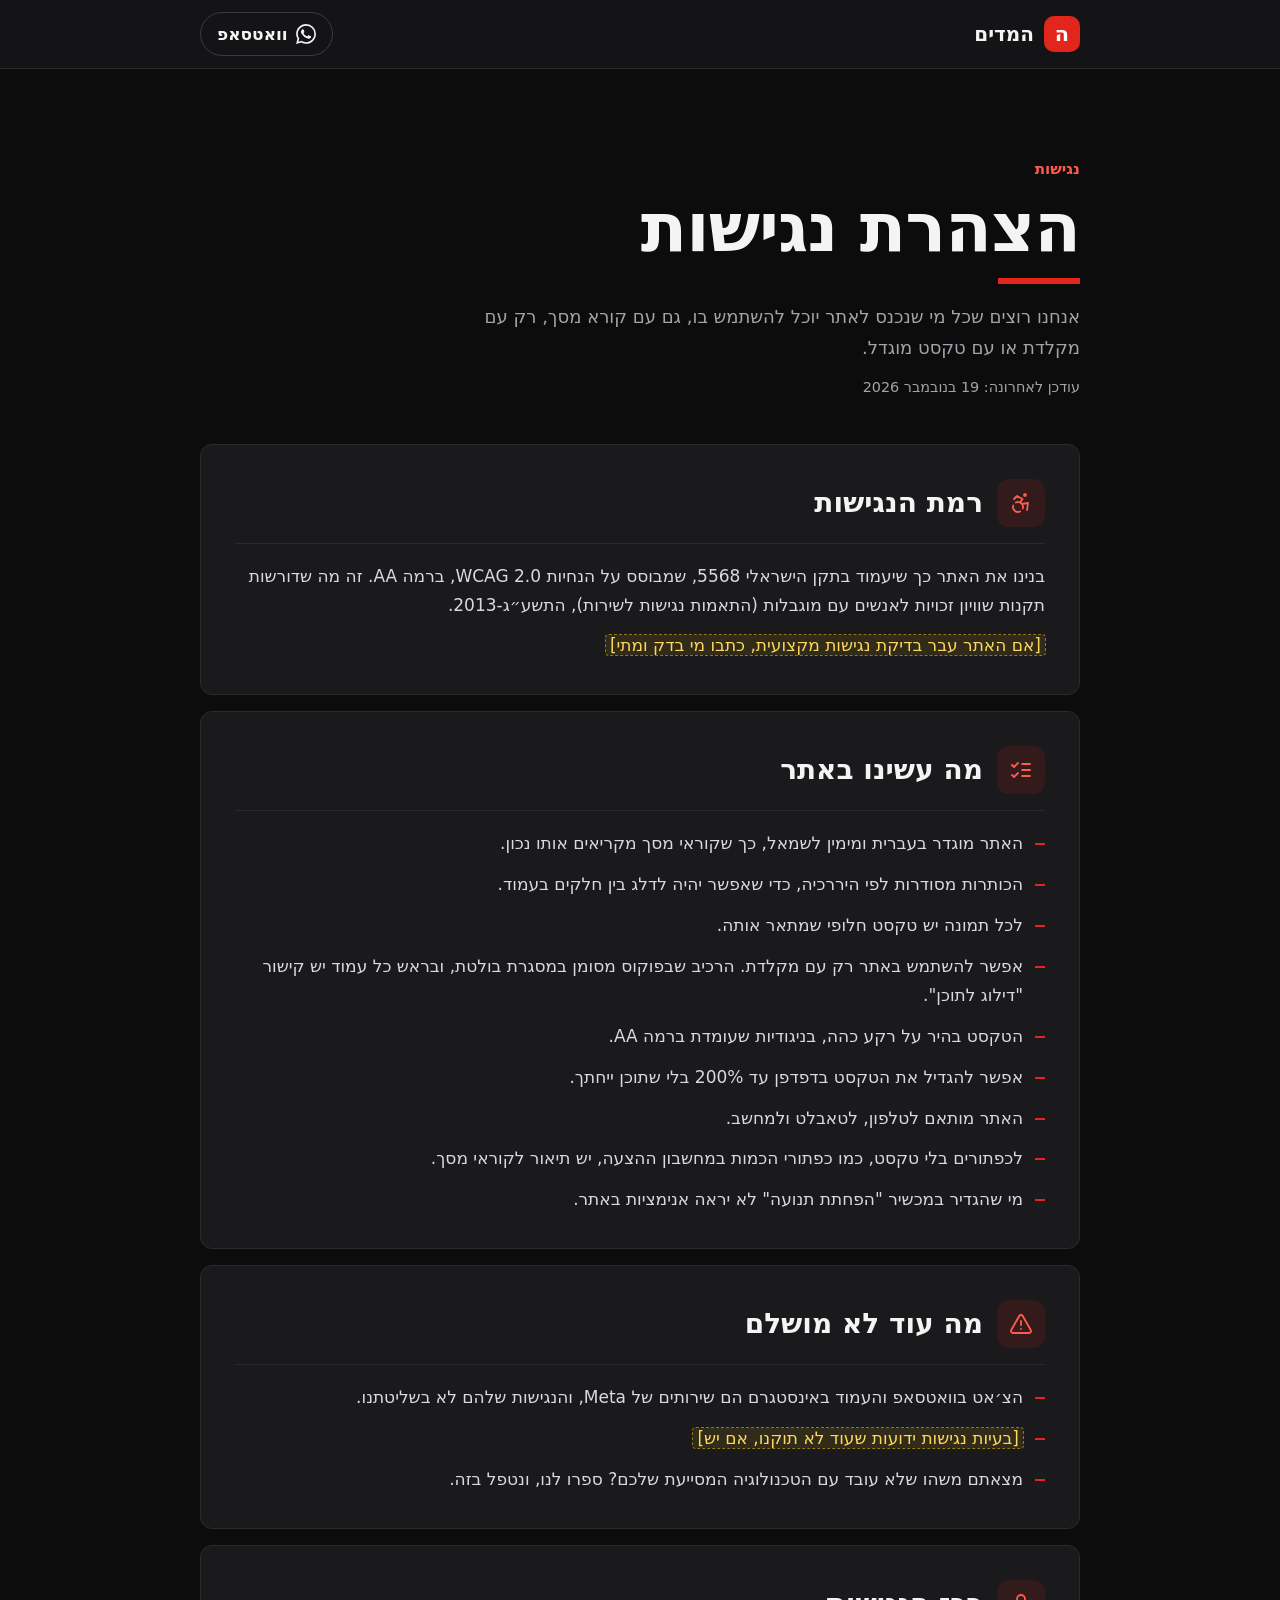
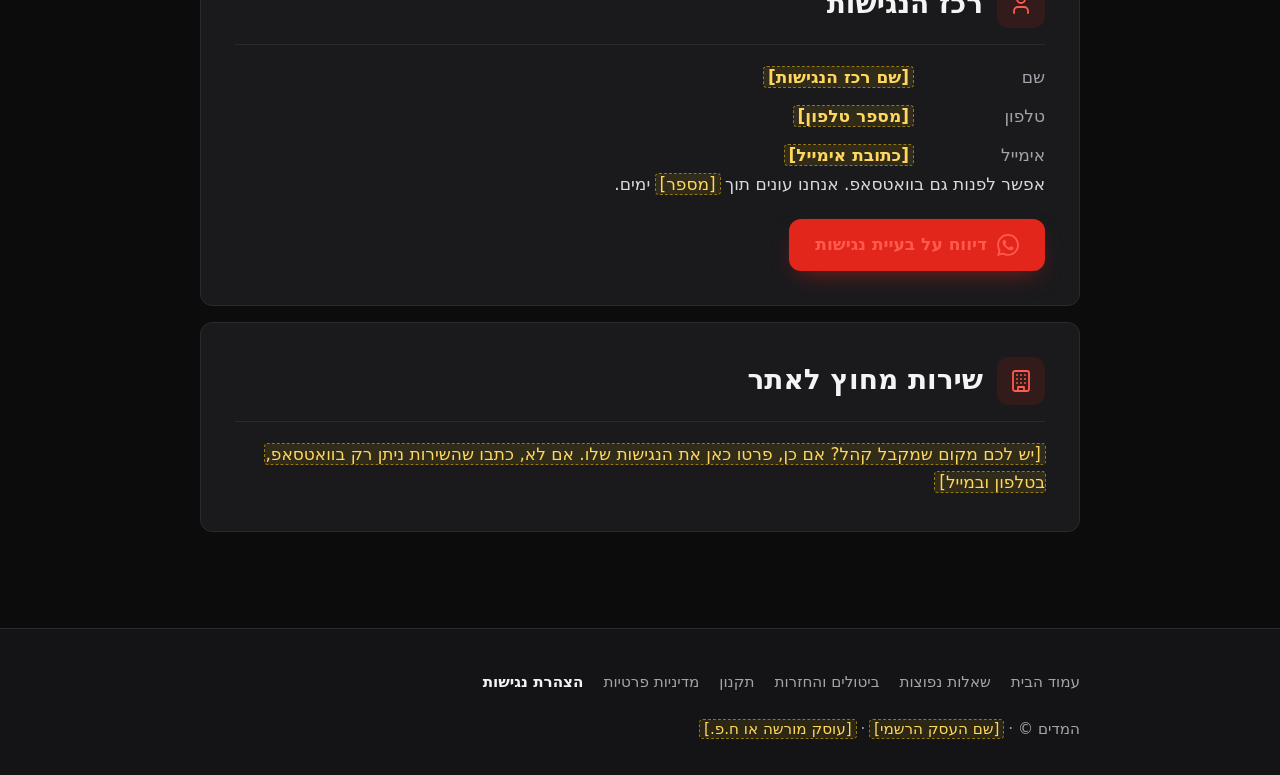
<file: accessibility.html>
<!doctype html>
<html lang="he" dir="rtl">
<head>
<meta charset="utf-8">
<meta name="viewport" content="width=device-width, initial-scale=1, viewport-fit=cover">
<title>הצהרת נגישות | המדים</title>
<meta name="description" content="מה עשינו כדי שאתר המדים יהיה נגיש, מה עוד לא מושלם, ואיך פונים לרכז הנגישות.">
<meta name="theme-color" content="#0c0c0d">
<link rel="icon" href="data:image/svg+xml,%3Csvg xmlns='http://www.w3.org/2000/svg' viewBox='0 0 64 64'%3E%3Crect width='64' height='64' rx='12' fill='%23e3261b'/%3E%3Ctext x='32' y='47' font-size='42' font-weight='900' font-family='Arial,sans-serif' text-anchor='middle' fill='%23fff'%3E%D7%94%3C/text%3E%3C/svg%3E">
<link rel="stylesheet" href="pages.css">
<!--
  Draft. Fill every [placeholder] before going live.
  The list under "מה עשינו באתר" describes how the site is built today. When you add
  photos, give each one an alt text that describes it, or that line stops being true.
-->
</head>
<body>
<a class="skip" href="#main">דילוג לתוכן</a>

<svg width="0" height="0" style="position:absolute" aria-hidden="true">
  <symbol id="i-wa" viewBox="0 0 24 24"><path fill="currentColor" d="M17.472 14.382c-.297-.149-1.758-.867-2.03-.967-.273-.099-.471-.148-.67.15-.197.297-.767.966-.94 1.164-.173.199-.347.223-.644.075-.297-.15-1.255-.463-2.39-1.475-.883-.788-1.48-1.761-1.653-2.059-.173-.297-.018-.458.13-.606.134-.133.298-.347.446-.52.149-.174.198-.298.298-.497.099-.198.05-.371-.025-.52-.075-.149-.669-1.612-.916-2.207-.242-.579-.487-.5-.669-.51-.173-.008-.371-.01-.57-.01-.198 0-.52.074-.792.372-.272.297-1.04 1.016-1.04 2.479 0 1.462 1.065 2.875 1.213 3.074.149.198 2.096 3.2 5.077 4.487.709.306 1.262.489 1.694.625.712.227 1.36.195 1.871.118.571-.085 1.758-.719 2.006-1.413.248-.694.248-1.289.173-1.413-.074-.124-.272-.198-.57-.347m-5.421 7.403h-.004a9.87 9.87 0 0 1-5.031-1.378l-.361-.214-3.741.982.998-3.648-.235-.374a9.86 9.86 0 0 1-1.51-5.26c.001-5.45 4.436-9.884 9.888-9.884 2.64 0 5.122 1.03 6.988 2.898a9.825 9.825 0 0 1 2.893 6.994c-.003 5.45-4.437 9.884-9.885 9.884m8.413-18.297A11.815 11.815 0 0 0 12.05 0C5.495 0 .16 5.335.157 11.892c0 2.096.547 4.142 1.588 5.945L.057 24l6.305-1.654a11.882 11.882 0 0 0 5.683 1.448h.005c6.554 0 11.89-5.335 11.893-11.893a11.821 11.821 0 0 0-3.48-8.413Z"/></symbol>
  <symbol id="i-a11y" viewBox="0 0 24 24"><circle cx="16" cy="4" r="1"/><path d="m18 19 1-7-6 1M5 8l3-3 5.5 3-2.36 3.5M4.24 14.5a5 5 0 0 0 6.88 6M13.76 17.5a5 5 0 0 0-6.88-6"/></symbol>
  <symbol id="i-list" viewBox="0 0 24 24"><path d="m3 17 2 2 4-4M3 7l2 2 4-4M13 6h8M13 12h8M13 18h8"/></symbol>
  <symbol id="i-alert" viewBox="0 0 24 24"><path d="m21.73 18-8-14a2 2 0 0 0-3.48 0l-8 14A2 2 0 0 0 4 21h16a2 2 0 0 0 1.73-3"/><path d="M12 9v4M12 17h.01"/></symbol>
  <symbol id="i-user" viewBox="0 0 24 24"><path d="M19 21v-2a4 4 0 0 0-4-4H9a4 4 0 0 0-4 4v2"/><circle cx="12" cy="7" r="4"/></symbol>
  <symbol id="i-building" viewBox="0 0 24 24"><rect width="16" height="20" x="4" y="2" rx="2"/><path d="M9 22v-4h6v4M8 6h.01M16 6h.01M12 6h.01M12 10h.01M12 14h.01M16 10h.01M16 14h.01M8 10h.01M8 14h.01"/></symbol>
</svg>

<header class="topbar">
  <div class="wrap">
    <a class="brand" href="index.html"><span class="brand-mark" aria-hidden="true">ה</span>המדים</a>
    <a class="topbar-wa" href="https://wa.me/972XXXXXXXXXX?text=%D7%94%D7%99%D7%99%2C%20%D7%94%D7%92%D7%A2%D7%AA%D7%99%20%D7%9E%D7%94%D7%90%D7%AA%D7%A8%20%D7%95%D7%90%D7%A9%D7%9E%D7%97%20%D7%9C%D7%A9%D7%9E%D7%95%D7%A2%20%D7%A2%D7%9C%20%D7%9E%D7%93%D7%99%D7%9D%20%D7%9C%D7%9E%D7%95%D7%A2%D7%93%D7%95%D7%9F" target="_blank" rel="noopener">
      <svg aria-hidden="true"><use href="#i-wa"/></svg>וואטסאפ
    </a>
  </div>
</header>

<main id="main">
  <div class="wrap">
    <div class="page-head">
      <p class="eyebrow">נגישות</p>
      <h1>הצהרת נגישות</h1>
      <p class="page-sub">אנחנו רוצים שכל מי שנכנס לאתר יוכל להשתמש בו, גם עם קורא מסך, רק עם מקלדת או עם טקסט מוגדל.</p>
      <p class="updated">עודכן לאחרונה: 19 בנובמבר 2026</p>
    </div>

    <div class="doc">
      <section class="doc-card" aria-labelledby="level-t">
        <div class="doc-card-head">
          <span class="doc-icon"><svg aria-hidden="true"><use href="#i-a11y"/></svg></span>
          <h2 id="level-t">רמת הנגישות</h2>
        </div>
        <p>בנינו את האתר כך שיעמוד בתקן הישראלי 5568, שמבוסס על הנחיות WCAG 2.0, ברמה AA. זה מה שדורשות תקנות שוויון זכויות לאנשים עם מוגבלות (התאמות נגישות לשירות), התשע״ג-2013.</p>
        <p><span class="todo">[אם האתר עבר בדיקת נגישות מקצועית, כתבו מי בדק ומתי]</span></p>
      </section>

      <section class="doc-card" aria-labelledby="done-t">
        <div class="doc-card-head">
          <span class="doc-icon"><svg aria-hidden="true"><use href="#i-list"/></svg></span>
          <h2 id="done-t">מה עשינו באתר</h2>
        </div>
        <ul class="doc-list">
          <li>האתר מוגדר בעברית ומימין לשמאל, כך שקוראי מסך מקריאים אותו נכון.</li>
          <li>הכותרות מסודרות לפי היררכיה, כדי שאפשר יהיה לדלג בין חלקים בעמוד.</li>
          <li>לכל תמונה יש טקסט חלופי שמתאר אותה.</li>
          <li>אפשר להשתמש באתר רק עם מקלדת. הרכיב שבפוקוס מסומן במסגרת בולטת, ובראש כל עמוד יש קישור "דילוג לתוכן".</li>
          <li>הטקסט בהיר על רקע כהה, בניגודיות שעומדת ברמה AA.</li>
          <li>אפשר להגדיל את הטקסט בדפדפן עד 200% בלי שתוכן ייחתך.</li>
          <li>האתר מותאם לטלפון, לטאבלט ולמחשב.</li>
          <li>לכפתורים בלי טקסט, כמו כפתורי הכמות במחשבון ההצעה, יש תיאור לקוראי מסך.</li>
          <li>מי שהגדיר במכשיר "הפחתת תנועה" לא יראה אנימציות באתר.</li>
        </ul>
      </section>

      <section class="doc-card" aria-labelledby="gaps-t">
        <div class="doc-card-head">
          <span class="doc-icon"><svg aria-hidden="true"><use href="#i-alert"/></svg></span>
          <h2 id="gaps-t">מה עוד לא מושלם</h2>
        </div>
        <ul class="doc-list">
          <li>הצ׳אט בוואטסאפ והעמוד באינסטגרם הם שירותים של Meta, והנגישות שלהם לא בשליטתנו.</li>
          <li><span class="todo">[בעיות נגישות ידועות שעוד לא תוקנו, אם יש]</span></li>
          <li>מצאתם משהו שלא עובד עם הטכנולוגיה המסייעת שלכם? ספרו לנו, ונטפל בזה.</li>
        </ul>
      </section>

      <section class="doc-card" aria-labelledby="coord-t">
        <div class="doc-card-head">
          <span class="doc-icon"><svg aria-hidden="true"><use href="#i-user"/></svg></span>
          <h2 id="coord-t">רכז הנגישות</h2>
        </div>
        <dl class="facts">
          <div><dt>שם</dt><dd><span class="todo">[שם רכז הנגישות]</span></dd></div>
          <div><dt>טלפון</dt><dd><span class="todo">[מספר טלפון]</span></dd></div>
          <div><dt>אימייל</dt><dd><span class="todo">[כתובת אימייל]</span></dd></div>
        </dl>
        <p>אפשר לפנות גם בוואטסאפ. אנחנו עונים תוך <span class="todo">[מספר]</span> ימים.</p>
        <a class="btn" href="https://wa.me/972XXXXXXXXXX?text=%D7%94%D7%99%D7%99%2C%20%D7%90%D7%A0%D7%99%20%D7%A8%D7%95%D7%A6%D7%94%20%D7%9C%D7%93%D7%95%D7%95%D7%97%20%D7%A2%D7%9C%20%D7%91%D7%A2%D7%99%D7%99%D7%AA%20%D7%A0%D7%92%D7%99%D7%A9%D7%95%D7%AA%20%D7%91%D7%90%D7%AA%D7%A8%3A" target="_blank" rel="noopener">
          <svg aria-hidden="true"><use href="#i-wa"/></svg>
          דיווח על בעיית נגישות
        </a>
      </section>

      <section class="doc-card" aria-labelledby="place-t">
        <div class="doc-card-head">
          <span class="doc-icon"><svg aria-hidden="true"><use href="#i-building"/></svg></span>
          <h2 id="place-t">שירות מחוץ לאתר</h2>
        </div>
        <p><span class="todo">[יש לכם מקום שמקבל קהל? אם כן, פרטו כאן את הנגישות שלו. אם לא, כתבו שהשירות ניתן רק בוואטסאפ, בטלפון ובמייל]</span></p>
      </section>
    </div>
  </div>
</main>

<footer class="site-footer">
  <div class="wrap">
    <nav class="legal-nav" aria-label="מידע ומסמכים">
      <a href="index.html">עמוד הבית</a>
      <a href="faq.html">שאלות נפוצות</a>
      <a href="returns.html">ביטולים והחזרות</a>
      <a href="terms.html">תקנון</a>
      <a href="privacy.html">מדיניות פרטיות</a>
      <a href="accessibility.html" aria-current="page">הצהרת נגישות</a>
    </nav>
    <p class="footer-meta">המדים © · <span class="todo">[שם העסק הרשמי]</span> · <span class="todo">[עוסק מורשה או ח.פ.]</span></p>
  </div>
</footer>
</body>
</html>
</file>
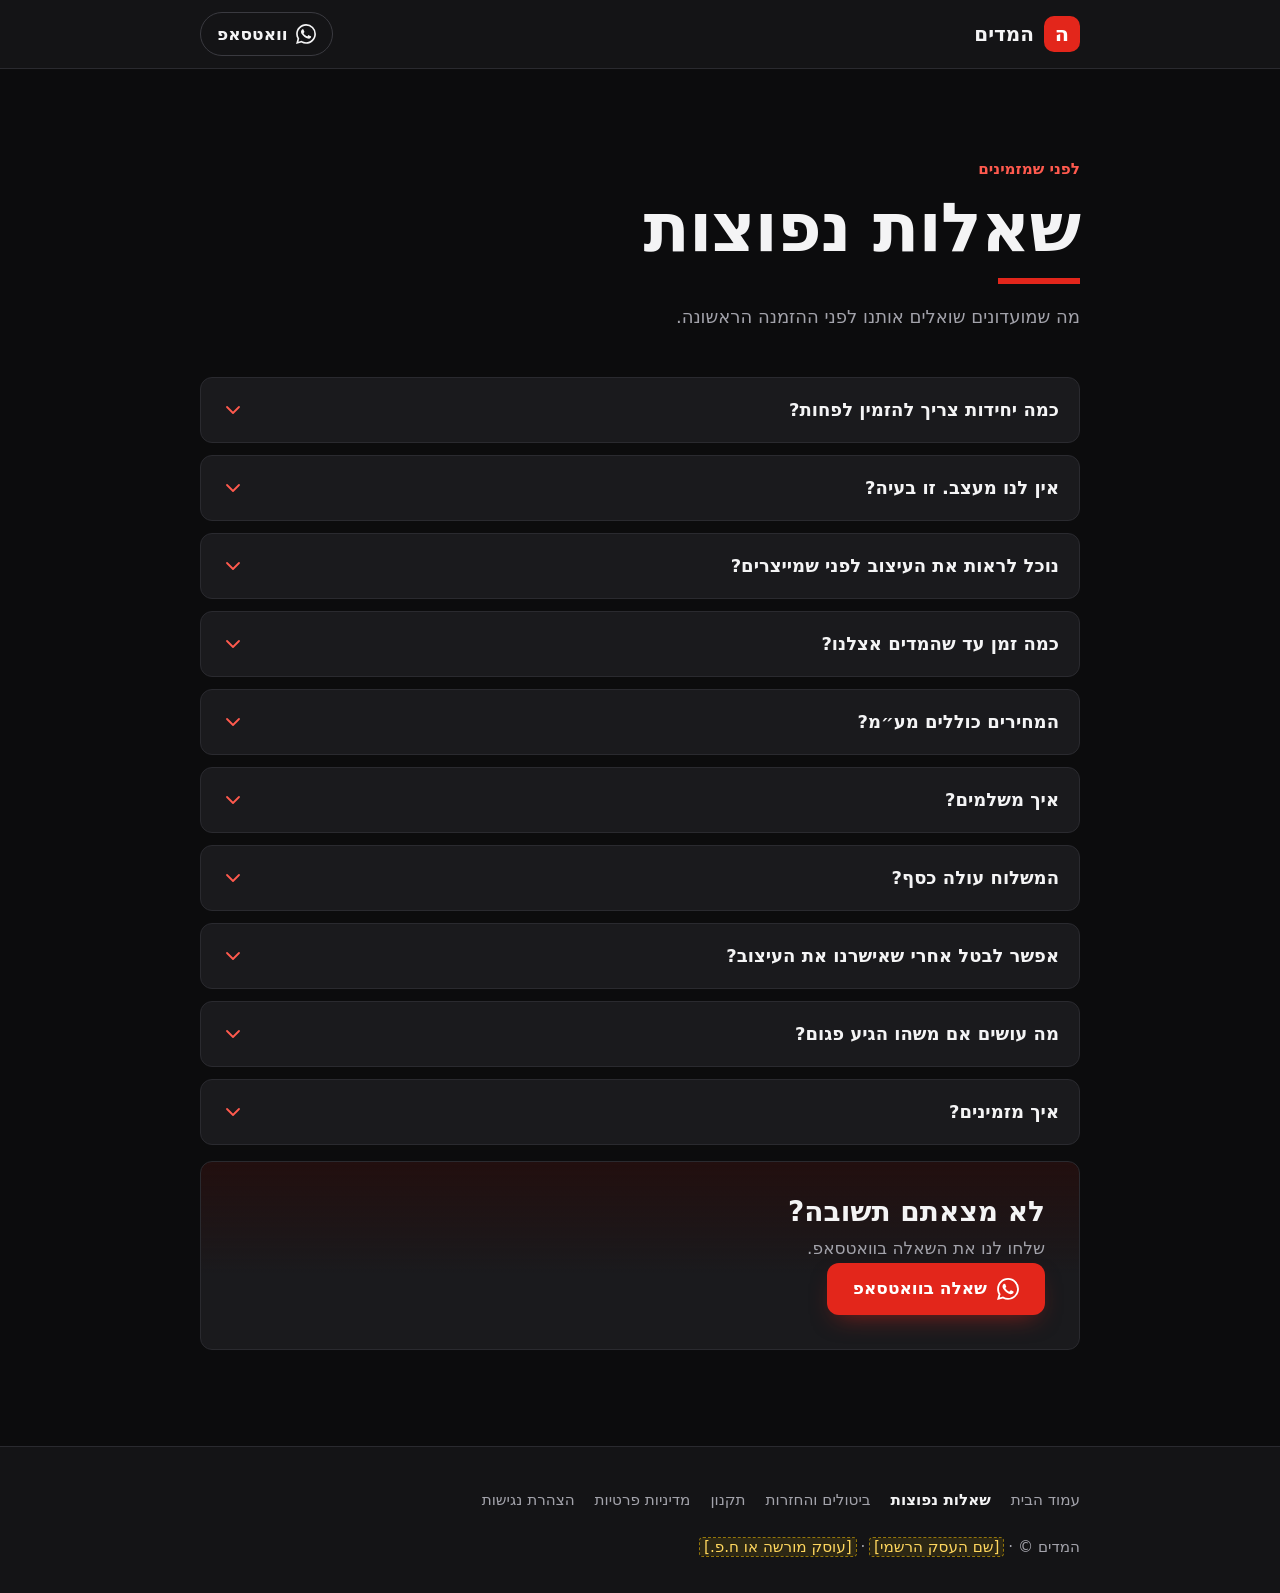
<file: faq.html>
<!doctype html>
<html lang="he" dir="rtl">
<head>
<meta charset="utf-8">
<meta name="viewport" content="width=device-width, initial-scale=1, viewport-fit=cover">
<title>שאלות נפוצות | המדים</title>
<meta name="description" content="מינימום הזמנה, עיצוב, זמני ייצור, מחירים, משלוח וביטולים. התשובות לשאלות שמועדונים שואלים אותנו.">
<meta name="theme-color" content="#0c0c0d">
<link rel="icon" href="data:image/svg+xml,%3Csvg xmlns='http://www.w3.org/2000/svg' viewBox='0 0 64 64'%3E%3Crect width='64' height='64' rx='12' fill='%23e3261b'/%3E%3Ctext x='32' y='47' font-size='42' font-weight='900' font-family='Arial,sans-serif' text-anchor='middle' fill='%23fff'%3E%D7%94%3C/text%3E%3C/svg%3E">
<link rel="stylesheet" href="pages.css">
</head>
<body>
<a class="skip" href="#main">דילוג לתוכן</a>

<svg width="0" height="0" style="position:absolute" aria-hidden="true">
  <symbol id="i-wa" viewBox="0 0 24 24"><path fill="currentColor" d="M17.472 14.382c-.297-.149-1.758-.867-2.03-.967-.273-.099-.471-.148-.67.15-.197.297-.767.966-.94 1.164-.173.199-.347.223-.644.075-.297-.15-1.255-.463-2.39-1.475-.883-.788-1.48-1.761-1.653-2.059-.173-.297-.018-.458.13-.606.134-.133.298-.347.446-.52.149-.174.198-.298.298-.497.099-.198.05-.371-.025-.52-.075-.149-.669-1.612-.916-2.207-.242-.579-.487-.5-.669-.51-.173-.008-.371-.01-.57-.01-.198 0-.52.074-.792.372-.272.297-1.04 1.016-1.04 2.479 0 1.462 1.065 2.875 1.213 3.074.149.198 2.096 3.2 5.077 4.487.709.306 1.262.489 1.694.625.712.227 1.36.195 1.871.118.571-.085 1.758-.719 2.006-1.413.248-.694.248-1.289.173-1.413-.074-.124-.272-.198-.57-.347m-5.421 7.403h-.004a9.87 9.87 0 0 1-5.031-1.378l-.361-.214-3.741.982.998-3.648-.235-.374a9.86 9.86 0 0 1-1.51-5.26c.001-5.45 4.436-9.884 9.888-9.884 2.64 0 5.122 1.03 6.988 2.898a9.825 9.825 0 0 1 2.893 6.994c-.003 5.45-4.437 9.884-9.885 9.884m8.413-18.297A11.815 11.815 0 0 0 12.05 0C5.495 0 .16 5.335.157 11.892c0 2.096.547 4.142 1.588 5.945L.057 24l6.305-1.654a11.882 11.882 0 0 0 5.683 1.448h.005c6.554 0 11.89-5.335 11.893-11.893a11.821 11.821 0 0 0-3.48-8.413Z"/></symbol>
  <symbol id="i-chev" viewBox="0 0 24 24"><path d="m6 9 6 6 6-6"/></symbol>
</svg>

<header class="topbar">
  <div class="wrap">
    <a class="brand" href="index.html"><span class="brand-mark" aria-hidden="true">ה</span>המדים</a>
    <a class="topbar-wa" href="https://wa.me/972XXXXXXXXXX?text=%D7%94%D7%99%D7%99%2C%20%D7%94%D7%92%D7%A2%D7%AA%D7%99%20%D7%9E%D7%94%D7%90%D7%AA%D7%A8%20%D7%95%D7%90%D7%A9%D7%9E%D7%97%20%D7%9C%D7%A9%D7%9E%D7%95%D7%A2%20%D7%A2%D7%9C%20%D7%9E%D7%93%D7%99%D7%9D%20%D7%9C%D7%9E%D7%95%D7%A2%D7%93%D7%95%D7%9F" target="_blank" rel="noopener">
      <svg aria-hidden="true"><use href="#i-wa"/></svg>וואטסאפ
    </a>
  </div>
</header>

<main id="main">
  <div class="wrap">
    <div class="page-head">
      <p class="eyebrow">לפני שמזמינים</p>
      <h1>שאלות נפוצות</h1>
      <p class="page-sub">מה שמועדונים שואלים אותנו לפני ההזמנה הראשונה.</p>
    </div>

    <div class="faq">
      <details class="faq-item">
        <summary>כמה יחידות צריך להזמין לפחות?<svg aria-hidden="true"><use href="#i-chev"/></svg></summary>
        <div><p>10 יחידות. ככה גם מועדון קטן יכול להלביש קבוצה שלמה.</p></div>
      </details>
      <details class="faq-item">
        <summary>אין לנו מעצב. זו בעיה?<svg aria-hidden="true"><use href="#i-chev"/></svg></summary>
        <div><p>בכלל לא. העיצוב כלול במחיר. שולחים לנו לוגו וצבעים, ואנחנו מכינים הדמיה ושולחים לכם לאישור.</p></div>
      </details>
      <details class="faq-item">
        <summary>נוכל לראות את העיצוב לפני שמייצרים?<svg aria-hidden="true"><use href="#i-chev"/></svg></summary>
        <div><p>כן. הייצור מתחיל רק אחרי שאישרתם את ההדמיה בוואטסאפ. אם משהו לא מתאים, אומרים לנו ומתקנים. עד 5 סבבי תיקונים כלולים במחיר.</p></div>
      </details>
      <details class="faq-item">
        <summary>כמה זמן עד שהמדים אצלנו?<svg aria-hidden="true"><use href="#i-chev"/></svg></summary>
        <div><p>בדרך כלל 3-4 שבועות מאישור העיצוב. יש לכם תחרות בתאריך מסוים? תגידו לנו לפני שמאשרים, ונגיד אם זה אפשרי.</p></div>
      </details>
      <details class="faq-item">
        <summary>המחירים כוללים מע״מ?<svg aria-hidden="true"><use href="#i-chev"/></svg></summary>
        <div><p>לא. המחירים באתר הם מחיר ליחידה, לפני מע״מ.</p></div>
      </details>
      <details class="faq-item">
        <summary>איך משלמים?<svg aria-hidden="true"><use href="#i-chev"/></svg></summary>
        <div><p>בהעברה בנקאית. על כל תשלום מקבלים מאיתנו חשבונית דרך Morning.</p></div>
      </details>
      <details class="faq-item">
        <summary>המשלוח עולה כסף?<svg aria-hidden="true"><use href="#i-chev"/></svg></summary>
        <div><p>לא. המשלוח לנקודת איסוף כלול בכל הזמנה.</p></div>
      </details>
      <details class="faq-item">
        <summary>אפשר לבטל אחרי שאישרנו את העיצוב?<svg aria-hidden="true"><use href="#i-chev"/></svg></summary>
        <div><p>לא, כי המדים מיוצרים במיוחד בשבילכם. עד שמאשרים את העיצוב אפשר לבטל. כל הפרטים בעמוד <a href="returns.html">ביטולים והחזרות</a>.</p></div>
      </details>
      <details class="faq-item">
        <summary>מה עושים אם משהו הגיע פגום?<svg aria-hidden="true"><use href="#i-chev"/></svg></summary>
        <div><p>שולחים לנו תמונה של הפריט בוואטסאפ, ואנחנו מתקנים אותו או מייצרים אותו מחדש על חשבוננו.</p></div>
      </details>
      <details class="faq-item">
        <summary>איך מזמינים?<svg aria-hidden="true"><use href="#i-chev"/></svg></summary>
        <div><p>כותבים לנו בוואטסאפ מה צריך ובאיזו כמות. אפשר גם למלא את <a href="index.html#quote">מחשבון הכמויות</a> בעמוד הראשי, והוא כותב את ההודעה בשבילכם.</p></div>
      </details>
    </div>

    <div class="page-cta">
      <h2>לא מצאתם תשובה?</h2>
      <p>שלחו לנו את השאלה בוואטסאפ.</p>
      <a class="btn" href="https://wa.me/972XXXXXXXXXX?text=%D7%94%D7%99%D7%99%2C%20%D7%99%D7%A9%20%D7%9C%D7%99%20%D7%A9%D7%90%D7%9C%D7%94%3A" target="_blank" rel="noopener">
        <svg aria-hidden="true"><use href="#i-wa"/></svg>
        שאלה בוואטסאפ
      </a>
    </div>
  </div>
</main>

<footer class="site-footer">
  <div class="wrap">
    <nav class="legal-nav" aria-label="מידע ומסמכים">
      <a href="index.html">עמוד הבית</a>
      <a href="faq.html" aria-current="page">שאלות נפוצות</a>
      <a href="returns.html">ביטולים והחזרות</a>
      <a href="terms.html">תקנון</a>
      <a href="privacy.html">מדיניות פרטיות</a>
      <a href="accessibility.html">הצהרת נגישות</a>
    </nav>
    <p class="footer-meta">המדים © · <span class="todo">[שם העסק הרשמי]</span> · <span class="todo">[עוסק מורשה או ח.פ.]</span></p>
  </div>
</footer>
</body>
</html>
</file>
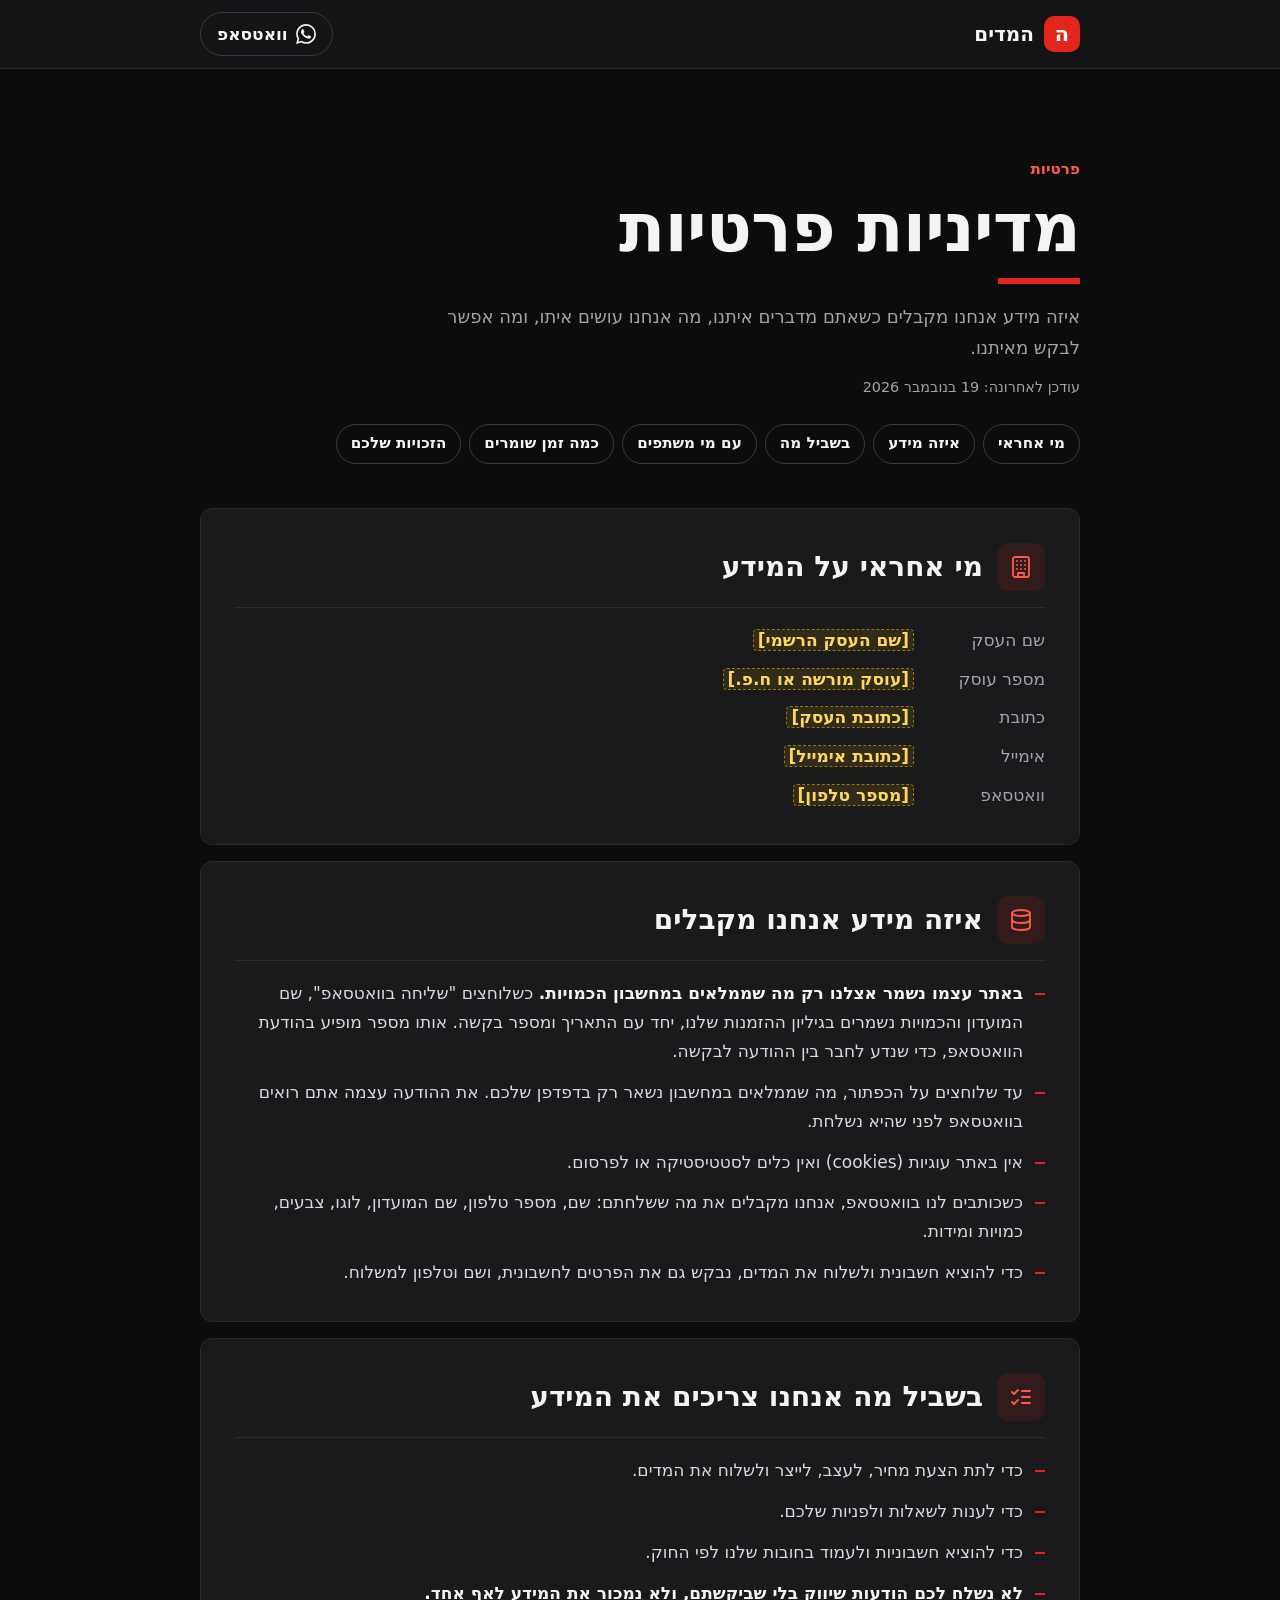
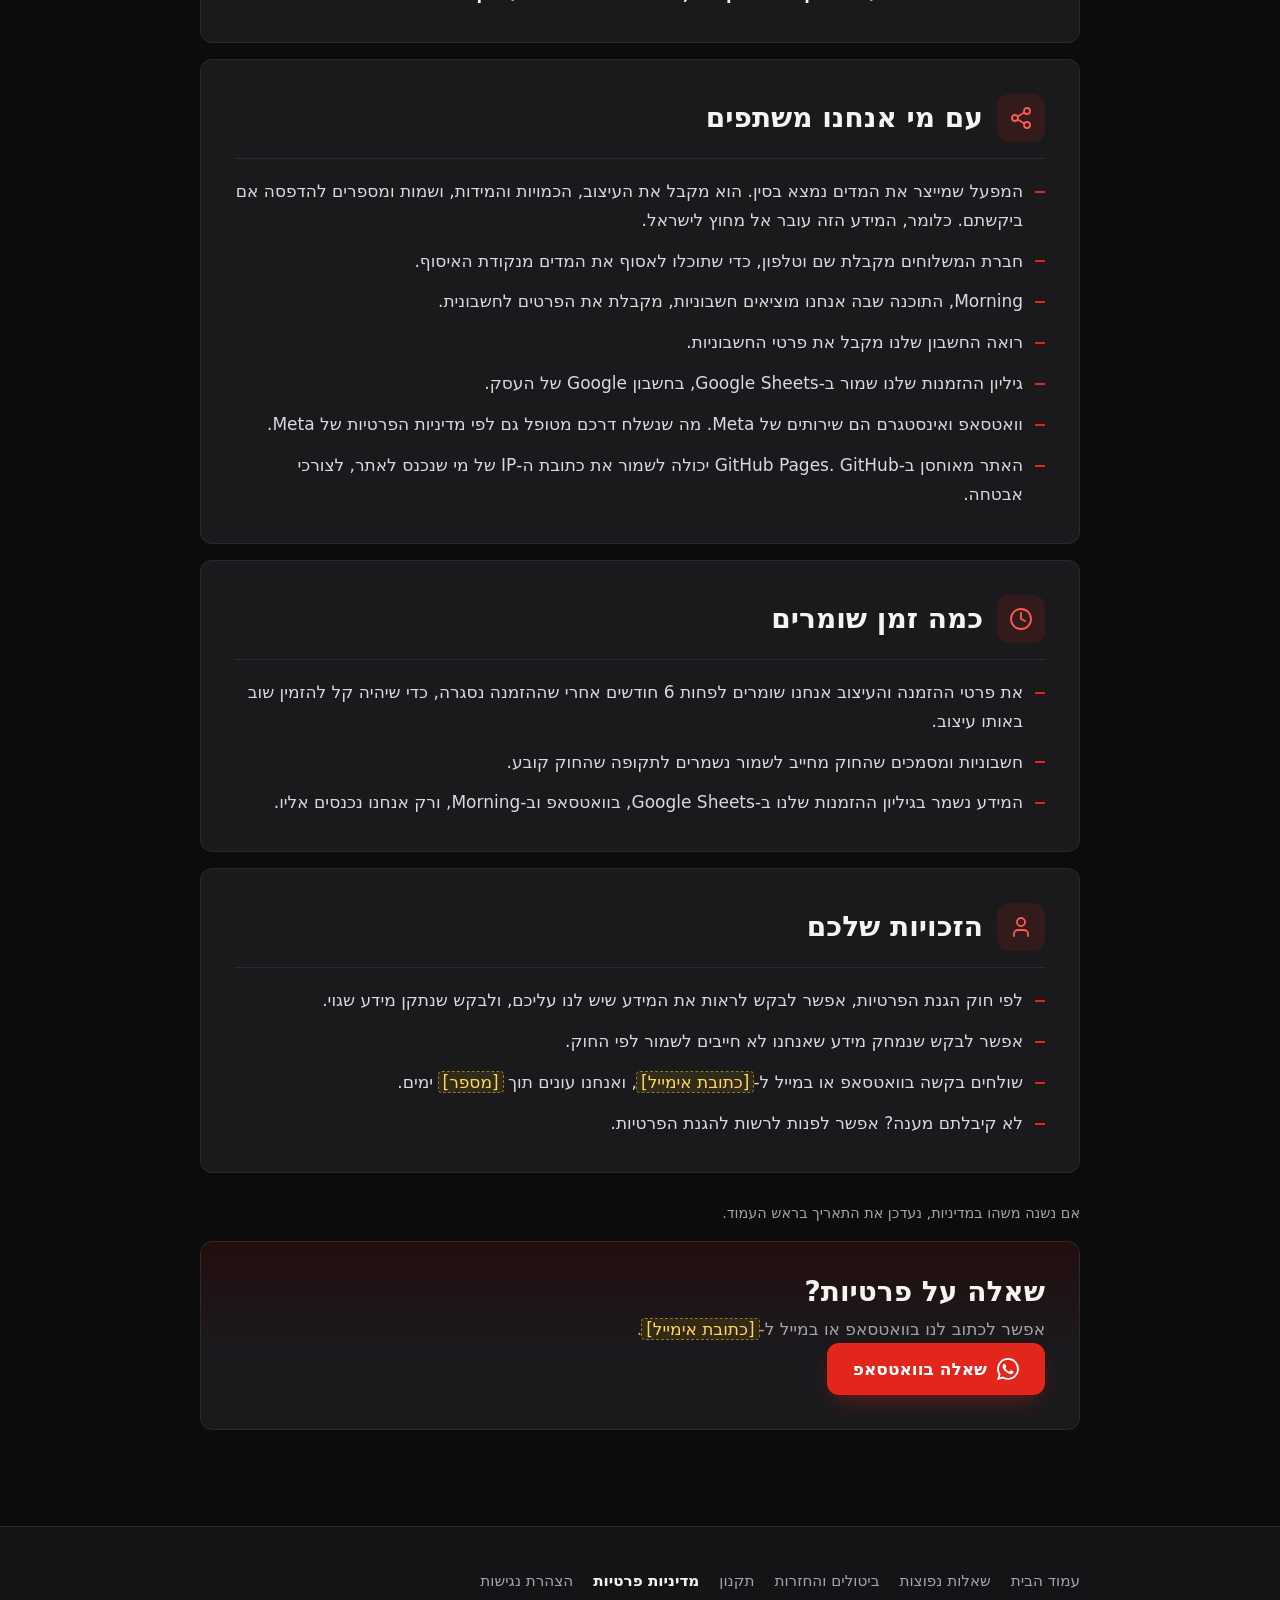
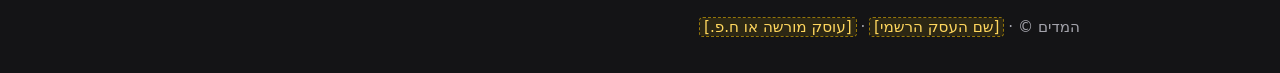
<file: privacy.html>
<!doctype html>
<html lang="he" dir="rtl">
<head>
<meta charset="utf-8">
<meta name="viewport" content="width=device-width, initial-scale=1, viewport-fit=cover">
<title>מדיניות פרטיות | המדים</title>
<meta name="description" content="איזה מידע המדים מקבלים כשמדברים איתם, מה עושים איתו, עם מי הוא משותף ומה אפשר לבקש.">
<meta name="theme-color" content="#0c0c0d">
<link rel="icon" href="data:image/svg+xml,%3Csvg xmlns='http://www.w3.org/2000/svg' viewBox='0 0 64 64'%3E%3Crect width='64' height='64' rx='12' fill='%23e3261b'/%3E%3Ctext x='32' y='47' font-size='42' font-weight='900' font-family='Arial,sans-serif' text-anchor='middle' fill='%23fff'%3E%D7%94%3C/text%3E%3C/svg%3E">
<link rel="stylesheet" href="pages.css">
<!--
  Draft. Fill every [placeholder] and have a lawyer review this page before going live.
  This page describes the site as it is now: the quote builder saves the club name
  and quantities to a Google Sheet (see backend/), and there are no other forms, no
  cookies, no analytics or ad pixels, hosted on GitHub Pages. If any of that changes
  (Google Analytics, a Meta pixel, a contact form, another host, more fields saved
  to the sheet), update this page.
-->
</head>
<body>
<a class="skip" href="#main">דילוג לתוכן</a>

<svg width="0" height="0" style="position:absolute" aria-hidden="true">
  <symbol id="i-wa" viewBox="0 0 24 24"><path fill="currentColor" d="M17.472 14.382c-.297-.149-1.758-.867-2.03-.967-.273-.099-.471-.148-.67.15-.197.297-.767.966-.94 1.164-.173.199-.347.223-.644.075-.297-.15-1.255-.463-2.39-1.475-.883-.788-1.48-1.761-1.653-2.059-.173-.297-.018-.458.13-.606.134-.133.298-.347.446-.52.149-.174.198-.298.298-.497.099-.198.05-.371-.025-.52-.075-.149-.669-1.612-.916-2.207-.242-.579-.487-.5-.669-.51-.173-.008-.371-.01-.57-.01-.198 0-.52.074-.792.372-.272.297-1.04 1.016-1.04 2.479 0 1.462 1.065 2.875 1.213 3.074.149.198 2.096 3.2 5.077 4.487.709.306 1.262.489 1.694.625.712.227 1.36.195 1.871.118.571-.085 1.758-.719 2.006-1.413.248-.694.248-1.289.173-1.413-.074-.124-.272-.198-.57-.347m-5.421 7.403h-.004a9.87 9.87 0 0 1-5.031-1.378l-.361-.214-3.741.982.998-3.648-.235-.374a9.86 9.86 0 0 1-1.51-5.26c.001-5.45 4.436-9.884 9.888-9.884 2.64 0 5.122 1.03 6.988 2.898a9.825 9.825 0 0 1 2.893 6.994c-.003 5.45-4.437 9.884-9.885 9.884m8.413-18.297A11.815 11.815 0 0 0 12.05 0C5.495 0 .16 5.335.157 11.892c0 2.096.547 4.142 1.588 5.945L.057 24l6.305-1.654a11.882 11.882 0 0 0 5.683 1.448h.005c6.554 0 11.89-5.335 11.893-11.893a11.821 11.821 0 0 0-3.48-8.413Z"/></symbol>
  <symbol id="i-building" viewBox="0 0 24 24"><rect width="16" height="20" x="4" y="2" rx="2"/><path d="M9 22v-4h6v4M8 6h.01M16 6h.01M12 6h.01M12 10h.01M12 14h.01M16 10h.01M16 14h.01M8 10h.01M8 14h.01"/></symbol>
  <symbol id="i-db" viewBox="0 0 24 24"><ellipse cx="12" cy="5" rx="9" ry="3"/><path d="M3 5v14a9 3 0 0 0 18 0V5"/><path d="M3 12a9 3 0 0 0 18 0"/></symbol>
  <symbol id="i-list" viewBox="0 0 24 24"><path d="m3 17 2 2 4-4M3 7l2 2 4-4M13 6h8M13 12h8M13 18h8"/></symbol>
  <symbol id="i-share" viewBox="0 0 24 24"><circle cx="18" cy="5" r="3"/><circle cx="6" cy="12" r="3"/><circle cx="18" cy="19" r="3"/><path d="m8.59 13.51 6.83 3.98M15.41 6.51l-6.82 3.98"/></symbol>
  <symbol id="i-clock" viewBox="0 0 24 24"><circle cx="12" cy="12" r="10"/><path d="M12 6v6l4 2"/></symbol>
  <symbol id="i-user" viewBox="0 0 24 24"><path d="M19 21v-2a4 4 0 0 0-4-4H9a4 4 0 0 0-4 4v2"/><circle cx="12" cy="7" r="4"/></symbol>
</svg>

<header class="topbar">
  <div class="wrap">
    <a class="brand" href="index.html"><span class="brand-mark" aria-hidden="true">ה</span>המדים</a>
    <a class="topbar-wa" href="https://wa.me/972XXXXXXXXXX?text=%D7%94%D7%99%D7%99%2C%20%D7%94%D7%92%D7%A2%D7%AA%D7%99%20%D7%9E%D7%94%D7%90%D7%AA%D7%A8%20%D7%95%D7%90%D7%A9%D7%9E%D7%97%20%D7%9C%D7%A9%D7%9E%D7%95%D7%A2%20%D7%A2%D7%9C%20%D7%9E%D7%93%D7%99%D7%9D%20%D7%9C%D7%9E%D7%95%D7%A2%D7%93%D7%95%D7%9F" target="_blank" rel="noopener">
      <svg aria-hidden="true"><use href="#i-wa"/></svg>וואטסאפ
    </a>
  </div>
</header>

<main id="main">
  <div class="wrap">
    <div class="page-head">
      <p class="eyebrow">פרטיות</p>
      <h1>מדיניות פרטיות</h1>
      <p class="page-sub">איזה מידע אנחנו מקבלים כשאתם מדברים איתנו, מה אנחנו עושים איתו, ומה אפשר לבקש מאיתנו.</p>
      <p class="updated">עודכן לאחרונה: 19 בנובמבר 2026</p>
      <ul class="toc" aria-label="בעמוד הזה">
        <li><a href="#owner">מי אחראי</a></li>
        <li><a href="#collect">איזה מידע</a></li>
        <li><a href="#use">בשביל מה</a></li>
        <li><a href="#share">עם מי משתפים</a></li>
        <li><a href="#keep">כמה זמן שומרים</a></li>
        <li><a href="#rights">הזכויות שלכם</a></li>
      </ul>
    </div>

    <div class="doc">
      <section class="doc-card" id="owner" aria-labelledby="owner-t">
        <div class="doc-card-head">
          <span class="doc-icon"><svg aria-hidden="true"><use href="#i-building"/></svg></span>
          <h2 id="owner-t">מי אחראי על המידע</h2>
        </div>
        <dl class="facts">
          <div><dt>שם העסק</dt><dd><span class="todo">[שם העסק הרשמי]</span></dd></div>
          <div><dt>מספר עוסק</dt><dd><span class="todo">[עוסק מורשה או ח.פ.]</span></dd></div>
          <div><dt>כתובת</dt><dd><span class="todo">[כתובת העסק]</span></dd></div>
          <div><dt>אימייל</dt><dd><span class="todo">[כתובת אימייל]</span></dd></div>
          <div><dt>וואטסאפ</dt><dd><span class="todo">[מספר טלפון]</span></dd></div>
        </dl>
      </section>

      <section class="doc-card" id="collect" aria-labelledby="collect-t">
        <div class="doc-card-head">
          <span class="doc-icon"><svg aria-hidden="true"><use href="#i-db"/></svg></span>
          <h2 id="collect-t">איזה מידע אנחנו מקבלים</h2>
        </div>
        <ul class="doc-list">
          <li><strong>באתר עצמו נשמר אצלנו רק מה שממלאים במחשבון הכמויות.</strong> כשלוחצים "שליחה בוואטסאפ", שם המועדון והכמויות נשמרים בגיליון ההזמנות שלנו, יחד עם התאריך ומספר בקשה. אותו מספר מופיע בהודעת הוואטסאפ, כדי שנדע לחבר בין ההודעה לבקשה.</li>
          <li>עד שלוחצים על הכפתור, מה שממלאים במחשבון נשאר רק בדפדפן שלכם. את ההודעה עצמה אתם רואים בוואטסאפ לפני שהיא נשלחת.</li>
          <li>אין באתר עוגיות (cookies) ואין כלים לסטטיסטיקה או לפרסום.</li>
          <li>כשכותבים לנו בוואטסאפ, אנחנו מקבלים את מה ששלחתם: שם, מספר טלפון, שם המועדון, לוגו, צבעים, כמויות ומידות.</li>
          <li>כדי להוציא חשבונית ולשלוח את המדים, נבקש גם את הפרטים לחשבונית, ושם וטלפון למשלוח.</li>
        </ul>
      </section>

      <section class="doc-card" id="use" aria-labelledby="use-t">
        <div class="doc-card-head">
          <span class="doc-icon"><svg aria-hidden="true"><use href="#i-list"/></svg></span>
          <h2 id="use-t">בשביל מה אנחנו צריכים את המידע</h2>
        </div>
        <ul class="doc-list">
          <li>כדי לתת הצעת מחיר, לעצב, לייצר ולשלוח את המדים.</li>
          <li>כדי לענות לשאלות ולפניות שלכם.</li>
          <li>כדי להוציא חשבוניות ולעמוד בחובות שלנו לפי החוק.</li>
          <li><strong>לא נשלח לכם הודעות שיווק בלי שביקשתם, ולא נמכור את המידע לאף אחד.</strong></li>
        </ul>
      </section>

      <section class="doc-card" id="share" aria-labelledby="share-t">
        <div class="doc-card-head">
          <span class="doc-icon"><svg aria-hidden="true"><use href="#i-share"/></svg></span>
          <h2 id="share-t">עם מי אנחנו משתפים</h2>
        </div>
        <ul class="doc-list">
          <li>המפעל שמייצר את המדים נמצא בסין. הוא מקבל את העיצוב, הכמויות והמידות, ושמות ומספרים להדפסה אם ביקשתם. כלומר, המידע הזה עובר אל מחוץ לישראל.</li>
          <li>חברת המשלוחים מקבלת שם וטלפון, כדי שתוכלו לאסוף את המדים מנקודת האיסוף.</li>
          <li>Morning, התוכנה שבה אנחנו מוציאים חשבוניות, מקבלת את הפרטים לחשבונית.</li>
          <li>רואה החשבון שלנו מקבל את פרטי החשבוניות.</li>
          <li>גיליון ההזמנות שלנו שמור ב-Google Sheets, בחשבון Google של העסק.</li>
          <li>וואטסאפ ואינסטגרם הם שירותים של Meta. מה שנשלח דרכם מטופל גם לפי מדיניות הפרטיות של Meta.</li>
          <li>האתר מאוחסן ב-GitHub Pages. GitHub יכולה לשמור את כתובת ה-IP של מי שנכנס לאתר, לצורכי אבטחה.</li>
        </ul>
      </section>

      <section class="doc-card" id="keep" aria-labelledby="keep-t">
        <div class="doc-card-head">
          <span class="doc-icon"><svg aria-hidden="true"><use href="#i-clock"/></svg></span>
          <h2 id="keep-t">כמה זמן שומרים</h2>
        </div>
        <ul class="doc-list">
          <li>את פרטי ההזמנה והעיצוב אנחנו שומרים לפחות 6 חודשים אחרי שההזמנה נסגרה, כדי שיהיה קל להזמין שוב באותו עיצוב.</li>
          <li>חשבוניות ומסמכים שהחוק מחייב לשמור נשמרים לתקופה שהחוק קובע.</li>
          <li>המידע נשמר בגיליון ההזמנות שלנו ב-Google Sheets, בוואטסאפ וב-Morning, ורק אנחנו נכנסים אליו.</li>
        </ul>
      </section>

      <section class="doc-card" id="rights" aria-labelledby="rights-t">
        <div class="doc-card-head">
          <span class="doc-icon"><svg aria-hidden="true"><use href="#i-user"/></svg></span>
          <h2 id="rights-t">הזכויות שלכם</h2>
        </div>
        <ul class="doc-list">
          <li>לפי חוק הגנת הפרטיות, אפשר לבקש לראות את המידע שיש לנו עליכם, ולבקש שנתקן מידע שגוי.</li>
          <li>אפשר לבקש שנמחק מידע שאנחנו לא חייבים לשמור לפי החוק.</li>
          <li>שולחים בקשה בוואטסאפ או במייל ל-<span class="todo">[כתובת אימייל]</span>, ואנחנו עונים תוך <span class="todo">[מספר]</span> ימים.</li>
          <li>לא קיבלתם מענה? אפשר לפנות לרשות להגנת הפרטיות.</li>
        </ul>
      </section>

      <p class="updated">אם נשנה משהו במדיניות, נעדכן את התאריך בראש העמוד.</p>
    </div>

    <div class="page-cta">
      <h2>שאלה על פרטיות?</h2>
      <p>אפשר לכתוב לנו בוואטסאפ או במייל ל-<span class="todo">[כתובת אימייל]</span>.</p>
      <a class="btn" href="https://wa.me/972XXXXXXXXXX?text=%D7%94%D7%99%D7%99%2C%20%D7%99%D7%A9%20%D7%9C%D7%99%20%D7%A9%D7%90%D7%9C%D7%94%20%D7%A2%D7%9C%20%D7%A4%D7%A8%D7%98%D7%99%D7%95%D7%AA%3A" target="_blank" rel="noopener">
        <svg aria-hidden="true"><use href="#i-wa"/></svg>
        שאלה בוואטסאפ
      </a>
    </div>
  </div>
</main>

<footer class="site-footer">
  <div class="wrap">
    <nav class="legal-nav" aria-label="מידע ומסמכים">
      <a href="index.html">עמוד הבית</a>
      <a href="faq.html">שאלות נפוצות</a>
      <a href="returns.html">ביטולים והחזרות</a>
      <a href="terms.html">תקנון</a>
      <a href="privacy.html" aria-current="page">מדיניות פרטיות</a>
      <a href="accessibility.html">הצהרת נגישות</a>
    </nav>
    <p class="footer-meta">המדים © · <span class="todo">[שם העסק הרשמי]</span> · <span class="todo">[עוסק מורשה או ח.פ.]</span></p>
  </div>
</footer>
</body>
</html>
</file>
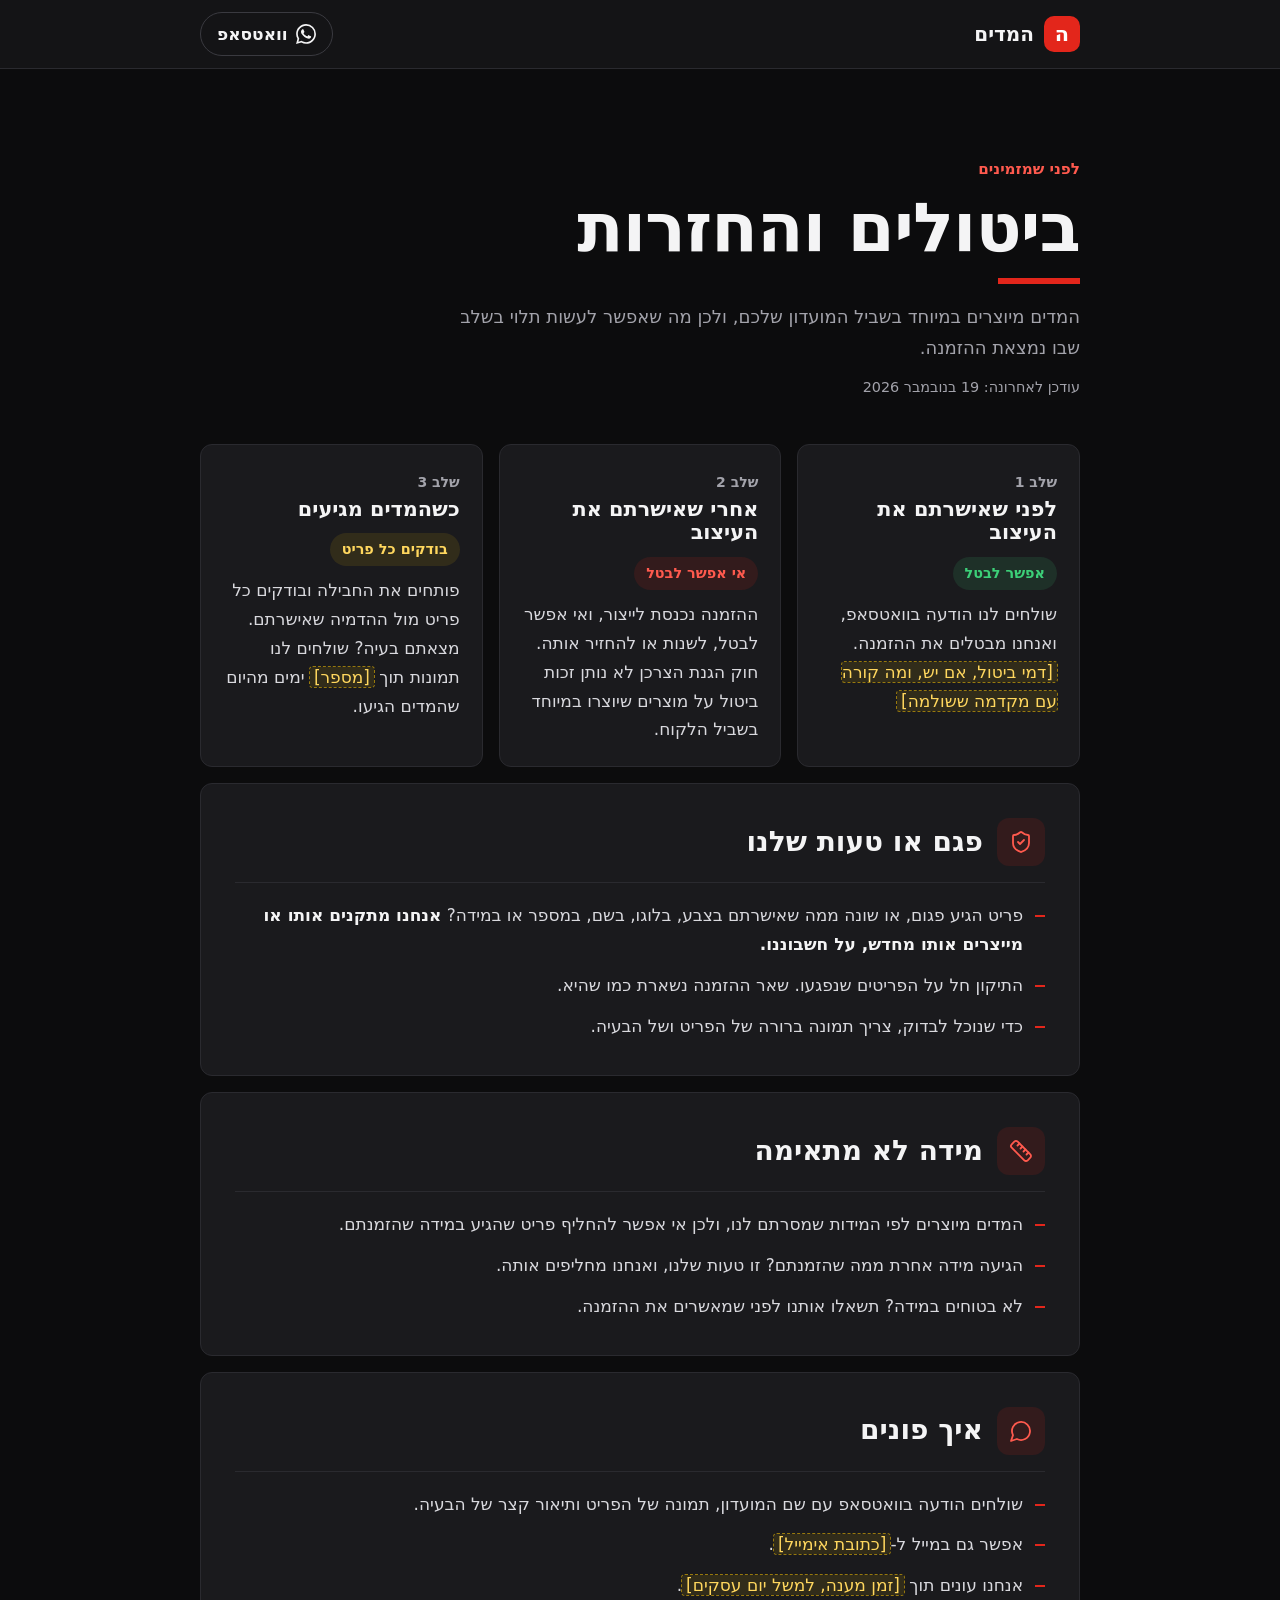
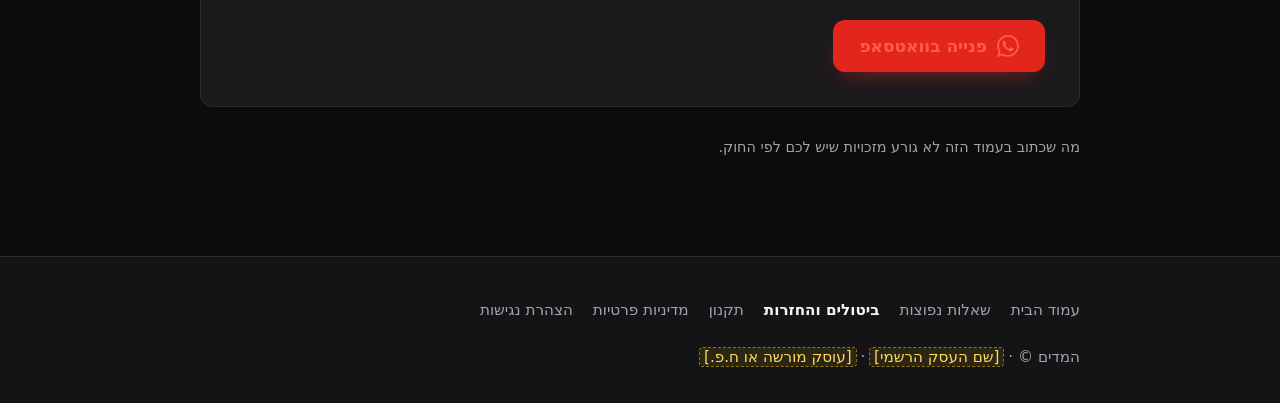
<file: returns.html>
<!doctype html>
<html lang="he" dir="rtl">
<head>
<meta charset="utf-8">
<meta name="viewport" content="width=device-width, initial-scale=1, viewport-fit=cover">
<title>ביטולים והחזרות | המדים</title>
<meta name="description" content="מתי אפשר לבטל הזמנת מדים, מה קורה אחרי אישור העיצוב, ומה עושים אם פריט הגיע פגום.">
<meta name="theme-color" content="#0c0c0d">
<link rel="icon" href="data:image/svg+xml,%3Csvg xmlns='http://www.w3.org/2000/svg' viewBox='0 0 64 64'%3E%3Crect width='64' height='64' rx='12' fill='%23e3261b'/%3E%3Ctext x='32' y='47' font-size='42' font-weight='900' font-family='Arial,sans-serif' text-anchor='middle' fill='%23fff'%3E%D7%94%3C/text%3E%3C/svg%3E">
<link rel="stylesheet" href="pages.css">
<!-- Draft. Fill every [placeholder] and have a lawyer review this page before going live. -->
</head>
<body>
<a class="skip" href="#main">דילוג לתוכן</a>

<svg width="0" height="0" style="position:absolute" aria-hidden="true">
  <symbol id="i-wa" viewBox="0 0 24 24"><path fill="currentColor" d="M17.472 14.382c-.297-.149-1.758-.867-2.03-.967-.273-.099-.471-.148-.67.15-.197.297-.767.966-.94 1.164-.173.199-.347.223-.644.075-.297-.15-1.255-.463-2.39-1.475-.883-.788-1.48-1.761-1.653-2.059-.173-.297-.018-.458.13-.606.134-.133.298-.347.446-.52.149-.174.198-.298.298-.497.099-.198.05-.371-.025-.52-.075-.149-.669-1.612-.916-2.207-.242-.579-.487-.5-.669-.51-.173-.008-.371-.01-.57-.01-.198 0-.52.074-.792.372-.272.297-1.04 1.016-1.04 2.479 0 1.462 1.065 2.875 1.213 3.074.149.198 2.096 3.2 5.077 4.487.709.306 1.262.489 1.694.625.712.227 1.36.195 1.871.118.571-.085 1.758-.719 2.006-1.413.248-.694.248-1.289.173-1.413-.074-.124-.272-.198-.57-.347m-5.421 7.403h-.004a9.87 9.87 0 0 1-5.031-1.378l-.361-.214-3.741.982.998-3.648-.235-.374a9.86 9.86 0 0 1-1.51-5.26c.001-5.45 4.436-9.884 9.888-9.884 2.64 0 5.122 1.03 6.988 2.898a9.825 9.825 0 0 1 2.893 6.994c-.003 5.45-4.437 9.884-9.885 9.884m8.413-18.297A11.815 11.815 0 0 0 12.05 0C5.495 0 .16 5.335.157 11.892c0 2.096.547 4.142 1.588 5.945L.057 24l6.305-1.654a11.882 11.882 0 0 0 5.683 1.448h.005c6.554 0 11.89-5.335 11.893-11.893a11.821 11.821 0 0 0-3.48-8.413Z"/></symbol>
  <symbol id="i-shield" viewBox="0 0 24 24"><path d="M20 13c0 5-3.5 7.5-7.66 8.95a1 1 0 0 1-.67-.01C7.5 20.5 4 18 4 13V6a1 1 0 0 1 1-1c2 0 4.5-1.2 6.24-2.72a1.17 1.17 0 0 1 1.52 0C14.51 3.81 17 5 19 5a1 1 0 0 1 1 1z"/><path d="m9 12 2 2 4-4"/></symbol>
  <symbol id="i-ruler" viewBox="0 0 24 24"><path d="M21.3 15.3a2.4 2.4 0 0 1 0 3.4l-2.6 2.6a2.4 2.4 0 0 1-3.4 0L2.7 8.7a2.41 2.41 0 0 1 0-3.4l2.6-2.6a2.41 2.41 0 0 1 3.4 0Z"/><path d="m14.5 12.5 2-2M11.5 9.5l2-2M8.5 6.5l2-2M17.5 15.5l2-2"/></symbol>
  <symbol id="i-chat" viewBox="0 0 24 24"><path d="M7.9 20A9 9 0 1 0 4 16.1L2 22Z"/></symbol>
</svg>

<header class="topbar">
  <div class="wrap">
    <a class="brand" href="index.html"><span class="brand-mark" aria-hidden="true">ה</span>המדים</a>
    <a class="topbar-wa" href="https://wa.me/972XXXXXXXXXX?text=%D7%94%D7%99%D7%99%2C%20%D7%94%D7%92%D7%A2%D7%AA%D7%99%20%D7%9E%D7%94%D7%90%D7%AA%D7%A8%20%D7%95%D7%90%D7%A9%D7%9E%D7%97%20%D7%9C%D7%A9%D7%9E%D7%95%D7%A2%20%D7%A2%D7%9C%20%D7%9E%D7%93%D7%99%D7%9D%20%D7%9C%D7%9E%D7%95%D7%A2%D7%93%D7%95%D7%9F" target="_blank" rel="noopener">
      <svg aria-hidden="true"><use href="#i-wa"/></svg>וואטסאפ
    </a>
  </div>
</header>

<main id="main">
  <div class="wrap">
    <div class="page-head">
      <p class="eyebrow">לפני שמזמינים</p>
      <h1>ביטולים והחזרות</h1>
      <p class="page-sub">המדים מיוצרים במיוחד בשביל המועדון שלכם, ולכן מה שאפשר לעשות תלוי בשלב שבו נמצאת ההזמנה.</p>
      <p class="updated">עודכן לאחרונה: 19 בנובמבר 2026</p>
    </div>

    <ol class="stages">
      <li class="stage">
        <span class="stage-num">שלב 1</span>
        <h2>לפני שאישרתם את העיצוב</h2>
        <span class="verdict verdict--yes">אפשר לבטל</span>
        <p>שולחים לנו הודעה בוואטסאפ, ואנחנו מבטלים את ההזמנה. <span class="todo">[דמי ביטול, אם יש, ומה קורה עם מקדמה ששולמה]</span></p>
      </li>
      <li class="stage">
        <span class="stage-num">שלב 2</span>
        <h2>אחרי שאישרתם את העיצוב</h2>
        <span class="verdict verdict--no">אי אפשר לבטל</span>
        <p>ההזמנה נכנסת לייצור, ואי אפשר לבטל, לשנות או להחזיר אותה. חוק הגנת הצרכן לא נותן זכות ביטול על מוצרים שיוצרו במיוחד בשביל הלקוח.</p>
      </li>
      <li class="stage">
        <span class="stage-num">שלב 3</span>
        <h2>כשהמדים מגיעים</h2>
        <span class="verdict verdict--check">בודקים כל פריט</span>
        <p>פותחים את החבילה ובודקים כל פריט מול ההדמיה שאישרתם. מצאתם בעיה? שולחים לנו תמונות תוך <span class="todo">[מספר]</span> ימים מהיום שהמדים הגיעו.</p>
      </li>
    </ol>

    <div class="doc">
      <section class="doc-card" aria-labelledby="defect-t">
        <div class="doc-card-head">
          <span class="doc-icon"><svg aria-hidden="true"><use href="#i-shield"/></svg></span>
          <h2 id="defect-t">פגם או טעות שלנו</h2>
        </div>
        <ul class="doc-list">
          <li>פריט הגיע פגום, או שונה ממה שאישרתם בצבע, בלוגו, בשם, במספר או במידה? <strong>אנחנו מתקנים אותו או מייצרים אותו מחדש, על חשבוננו.</strong></li>
          <li>התיקון חל על הפריטים שנפגעו. שאר ההזמנה נשארת כמו שהיא.</li>
          <li>כדי שנוכל לבדוק, צריך תמונה ברורה של הפריט ושל הבעיה.</li>
        </ul>
      </section>

      <section class="doc-card" aria-labelledby="size-t">
        <div class="doc-card-head">
          <span class="doc-icon"><svg aria-hidden="true"><use href="#i-ruler"/></svg></span>
          <h2 id="size-t">מידה לא מתאימה</h2>
        </div>
        <ul class="doc-list">
          <li>המדים מיוצרים לפי המידות שמסרתם לנו, ולכן אי אפשר להחליף פריט שהגיע במידה שהזמנתם.</li>
          <li>הגיעה מידה אחרת ממה שהזמנתם? זו טעות שלנו, ואנחנו מחליפים אותה.</li>
          <li>לא בטוחים במידה? תשאלו אותנו לפני שמאשרים את ההזמנה.</li>
        </ul>
      </section>

      <section class="doc-card" aria-labelledby="contact-t">
        <div class="doc-card-head">
          <span class="doc-icon"><svg aria-hidden="true"><use href="#i-chat"/></svg></span>
          <h2 id="contact-t">איך פונים</h2>
        </div>
        <ul class="doc-list">
          <li>שולחים הודעה בוואטסאפ עם שם המועדון, תמונה של הפריט ותיאור קצר של הבעיה.</li>
          <li>אפשר גם במייל ל-<span class="todo">[כתובת אימייל]</span>.</li>
          <li>אנחנו עונים תוך <span class="todo">[זמן מענה, למשל יום עסקים]</span>.</li>
        </ul>
        <a class="btn" href="https://wa.me/972XXXXXXXXXX?text=%D7%94%D7%99%D7%99%2C%20%D7%99%D7%A9%20%D7%9C%D7%99%20%D7%91%D7%A2%D7%99%D7%94%20%D7%A2%D7%9D%20%D7%94%D7%96%D7%9E%D7%A0%D7%94.%20%D7%A9%D7%9D%20%D7%94%D7%9E%D7%95%D7%A2%D7%93%D7%95%D7%9F%3A" target="_blank" rel="noopener">
          <svg aria-hidden="true"><use href="#i-wa"/></svg>
          פנייה בוואטסאפ
        </a>
      </section>

      <p class="updated">מה שכתוב בעמוד הזה לא גורע מזכויות שיש לכם לפי החוק.</p>
    </div>
  </div>
</main>

<footer class="site-footer">
  <div class="wrap">
    <nav class="legal-nav" aria-label="מידע ומסמכים">
      <a href="index.html">עמוד הבית</a>
      <a href="faq.html">שאלות נפוצות</a>
      <a href="returns.html" aria-current="page">ביטולים והחזרות</a>
      <a href="terms.html">תקנון</a>
      <a href="privacy.html">מדיניות פרטיות</a>
      <a href="accessibility.html">הצהרת נגישות</a>
    </nav>
    <p class="footer-meta">המדים © · <span class="todo">[שם העסק הרשמי]</span> · <span class="todo">[עוסק מורשה או ח.פ.]</span></p>
  </div>
</footer>
</body>
</html>
</file>
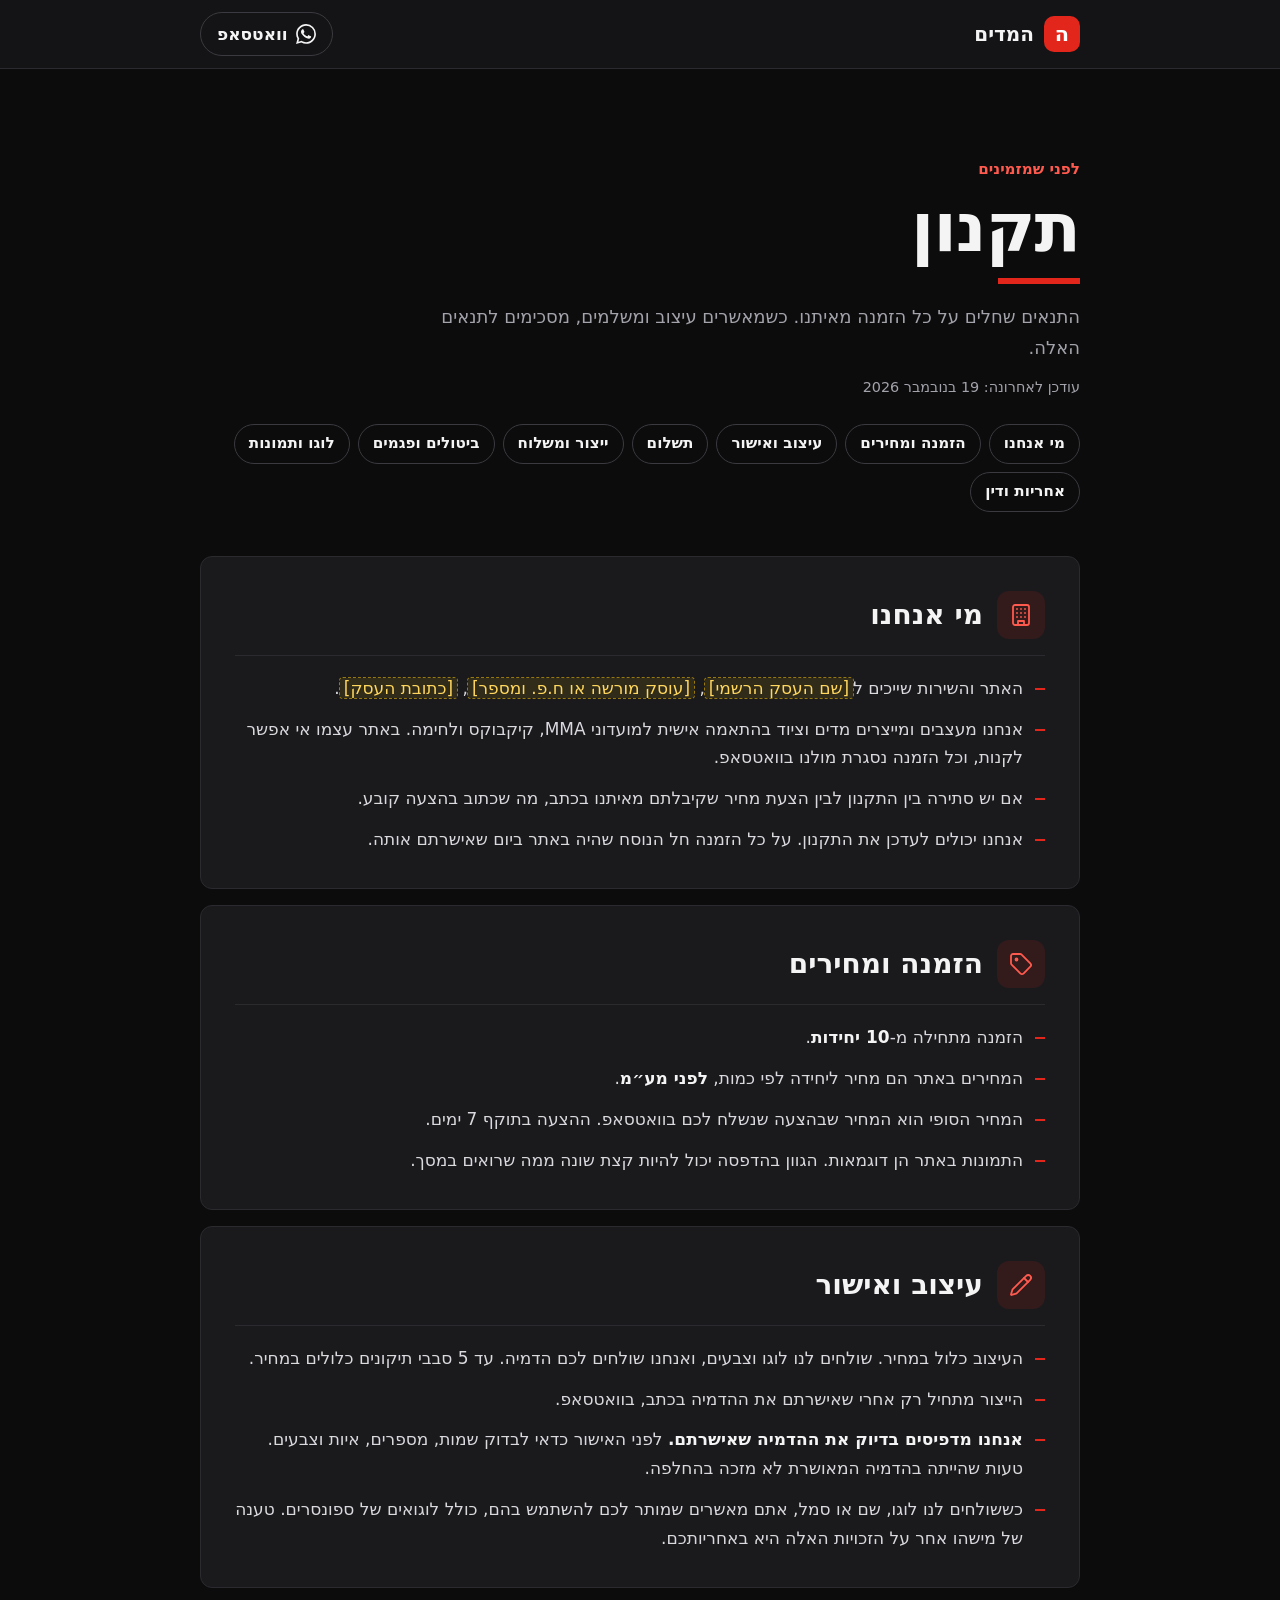
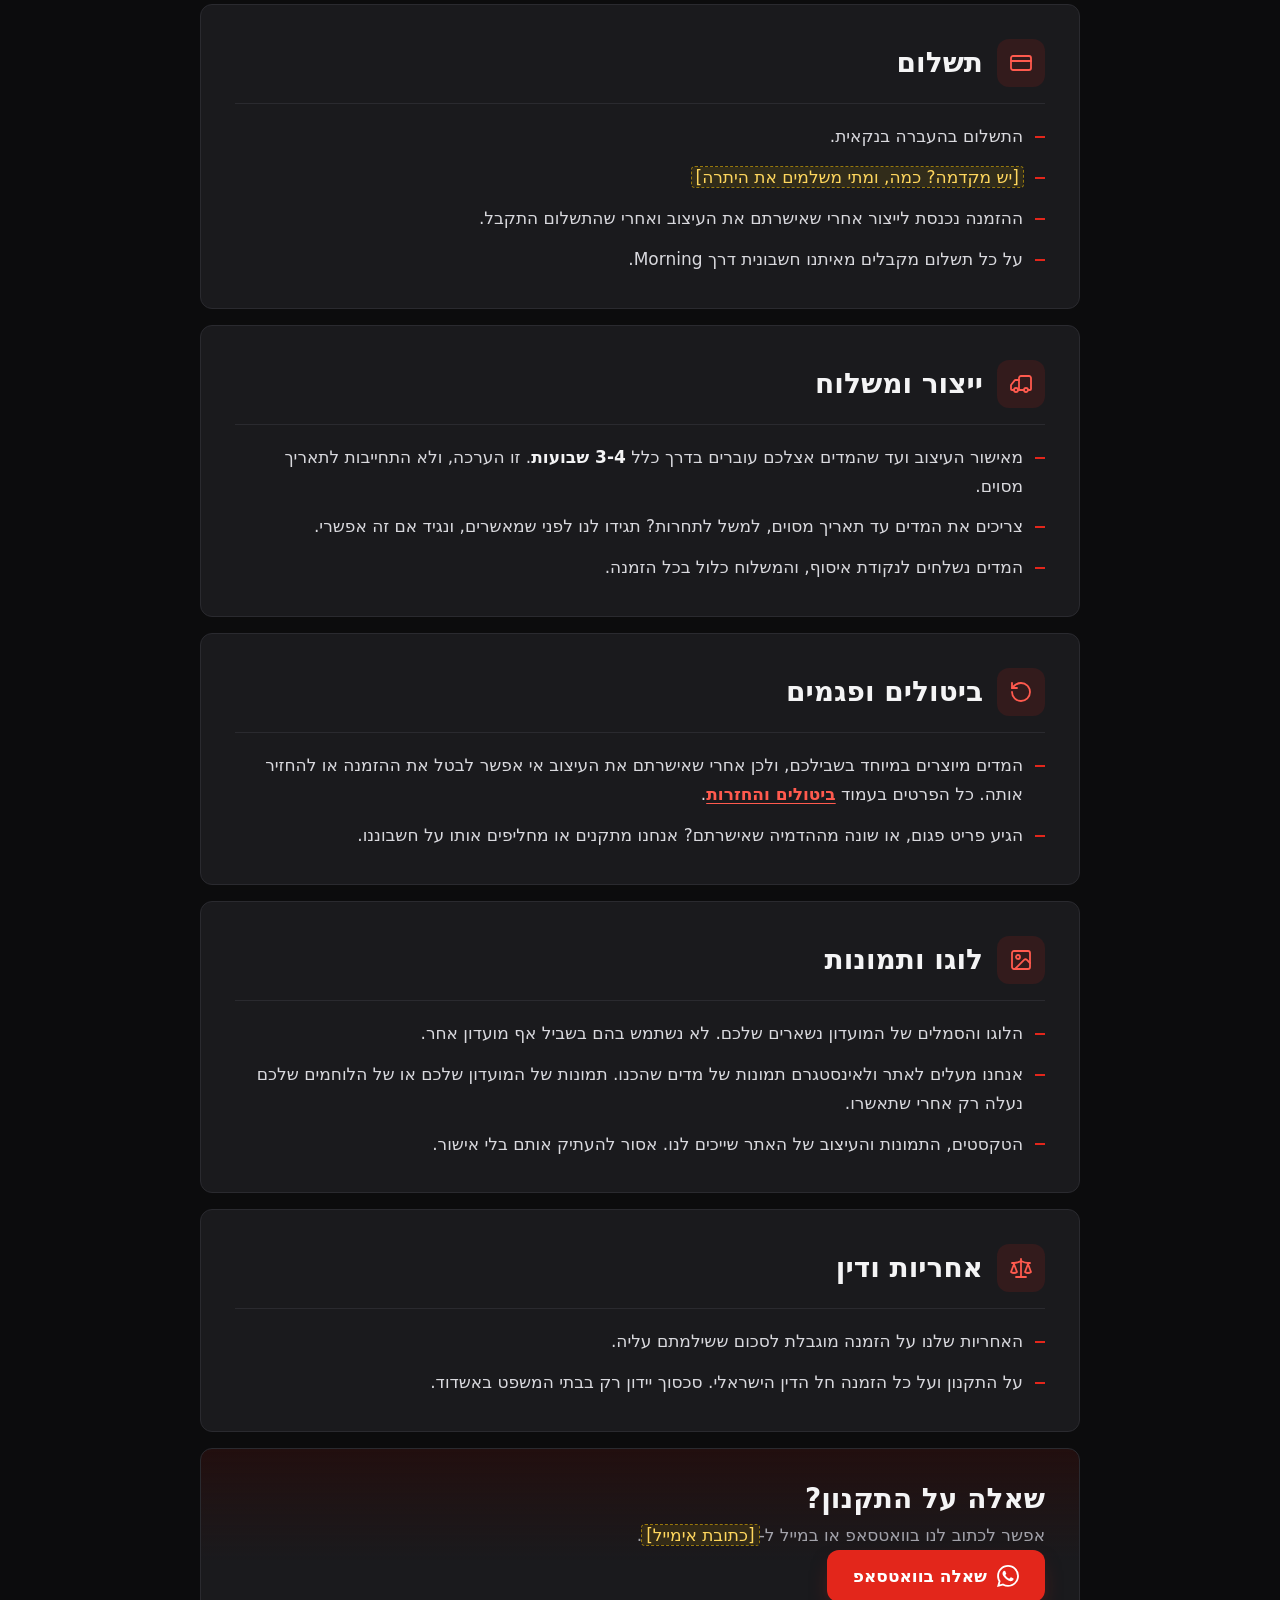
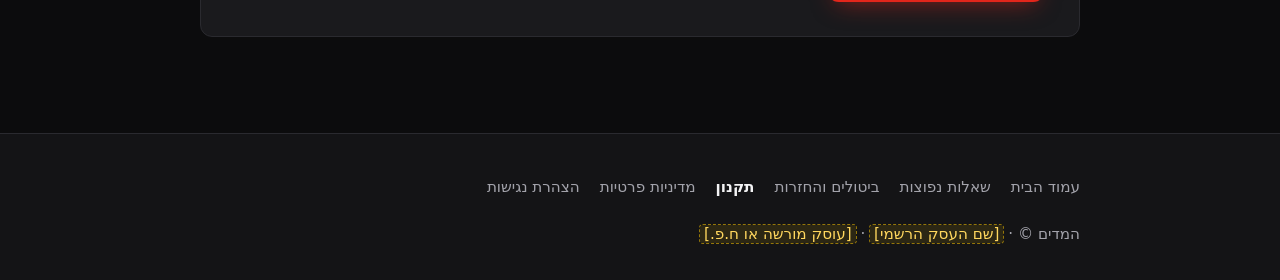
<file: terms.html>
<!doctype html>
<html lang="he" dir="rtl">
<head>
<meta charset="utf-8">
<meta name="viewport" content="width=device-width, initial-scale=1, viewport-fit=cover">
<title>תקנון | המדים</title>
<meta name="description" content="התנאים להזמנת מדים מותאמים אישית מהמדים: הזמנה, עיצוב, תשלום, משלוח, ביטולים ואחריות.">
<meta name="theme-color" content="#0c0c0d">
<link rel="icon" href="data:image/svg+xml,%3Csvg xmlns='http://www.w3.org/2000/svg' viewBox='0 0 64 64'%3E%3Crect width='64' height='64' rx='12' fill='%23e3261b'/%3E%3Ctext x='32' y='47' font-size='42' font-weight='900' font-family='Arial,sans-serif' text-anchor='middle' fill='%23fff'%3E%D7%94%3C/text%3E%3C/svg%3E">
<link rel="stylesheet" href="pages.css">
<!-- Draft. Fill every [placeholder] and have a lawyer review this page before going live. -->
</head>
<body>
<a class="skip" href="#main">דילוג לתוכן</a>

<svg width="0" height="0" style="position:absolute" aria-hidden="true">
  <symbol id="i-wa" viewBox="0 0 24 24"><path fill="currentColor" d="M17.472 14.382c-.297-.149-1.758-.867-2.03-.967-.273-.099-.471-.148-.67.15-.197.297-.767.966-.94 1.164-.173.199-.347.223-.644.075-.297-.15-1.255-.463-2.39-1.475-.883-.788-1.48-1.761-1.653-2.059-.173-.297-.018-.458.13-.606.134-.133.298-.347.446-.52.149-.174.198-.298.298-.497.099-.198.05-.371-.025-.52-.075-.149-.669-1.612-.916-2.207-.242-.579-.487-.5-.669-.51-.173-.008-.371-.01-.57-.01-.198 0-.52.074-.792.372-.272.297-1.04 1.016-1.04 2.479 0 1.462 1.065 2.875 1.213 3.074.149.198 2.096 3.2 5.077 4.487.709.306 1.262.489 1.694.625.712.227 1.36.195 1.871.118.571-.085 1.758-.719 2.006-1.413.248-.694.248-1.289.173-1.413-.074-.124-.272-.198-.57-.347m-5.421 7.403h-.004a9.87 9.87 0 0 1-5.031-1.378l-.361-.214-3.741.982.998-3.648-.235-.374a9.86 9.86 0 0 1-1.51-5.26c.001-5.45 4.436-9.884 9.888-9.884 2.64 0 5.122 1.03 6.988 2.898a9.825 9.825 0 0 1 2.893 6.994c-.003 5.45-4.437 9.884-9.885 9.884m8.413-18.297A11.815 11.815 0 0 0 12.05 0C5.495 0 .16 5.335.157 11.892c0 2.096.547 4.142 1.588 5.945L.057 24l6.305-1.654a11.882 11.882 0 0 0 5.683 1.448h.005c6.554 0 11.89-5.335 11.893-11.893a11.821 11.821 0 0 0-3.48-8.413Z"/></symbol>
  <symbol id="i-building" viewBox="0 0 24 24"><rect width="16" height="20" x="4" y="2" rx="2"/><path d="M9 22v-4h6v4M8 6h.01M16 6h.01M12 6h.01M12 10h.01M12 14h.01M16 10h.01M16 14h.01M8 10h.01M8 14h.01"/></symbol>
  <symbol id="i-tag" viewBox="0 0 24 24"><path d="M12.586 2.586A2 2 0 0 0 11.172 2H4a2 2 0 0 0-2 2v7.172a2 2 0 0 0 .586 1.414l8.704 8.704a2.426 2.426 0 0 0 3.42 0l6.58-6.58a2.426 2.426 0 0 0 0-3.42z"/><circle cx="7.5" cy="7.5" r="1"/></symbol>
  <symbol id="i-pen" viewBox="0 0 24 24"><path d="M21.174 6.812a1 1 0 0 0-3.986-3.987L3.842 16.174a2 2 0 0 0-.5.83l-1.321 4.352a.5.5 0 0 0 .623.622l4.353-1.32a2 2 0 0 0 .83-.497z"/><path d="m15 5 4 4"/></symbol>
  <symbol id="i-card" viewBox="0 0 24 24"><rect width="20" height="14" x="2" y="5" rx="2"/><path d="M2 10h20"/></symbol>
  <symbol id="i-truck" viewBox="0 0 24 24"><path d="M14 18V6a2 2 0 0 0-2-2H4a2 2 0 0 0-2 2v11a1 1 0 0 0 1 1h2"/><path d="M15 18H9"/><path d="M19 18h2a1 1 0 0 0 1-1v-3.65a1 1 0 0 0-.22-.62l-3.48-4.35A1 1 0 0 0 17.52 8H14"/><circle cx="17" cy="18" r="2"/><circle cx="7" cy="18" r="2"/></symbol>
  <symbol id="i-undo" viewBox="0 0 24 24"><path d="M3 12a9 9 0 1 0 9-9 9.75 9.75 0 0 0-6.74 2.74L3 8"/><path d="M3 3v5h5"/></symbol>
  <symbol id="i-image" viewBox="0 0 24 24"><rect width="18" height="18" x="3" y="3" rx="2"/><circle cx="9" cy="9" r="2"/><path d="m21 15-3.086-3.086a2 2 0 0 0-2.828 0L6 21"/></symbol>
  <symbol id="i-scale" viewBox="0 0 24 24"><path d="m16 16 3-8 3 8c-.87.65-1.92 1-3 1s-2.13-.35-3-1Z"/><path d="m2 16 3-8 3 8c-.87.65-1.92 1-3 1s-2.13-.35-3-1Z"/><path d="M7 21h10M12 3v18M3 7h2c2 0 5-1 7-2 2 1 5 2 7 2h2"/></symbol>
</svg>

<header class="topbar">
  <div class="wrap">
    <a class="brand" href="index.html"><span class="brand-mark" aria-hidden="true">ה</span>המדים</a>
    <a class="topbar-wa" href="https://wa.me/972XXXXXXXXXX?text=%D7%94%D7%99%D7%99%2C%20%D7%94%D7%92%D7%A2%D7%AA%D7%99%20%D7%9E%D7%94%D7%90%D7%AA%D7%A8%20%D7%95%D7%90%D7%A9%D7%9E%D7%97%20%D7%9C%D7%A9%D7%9E%D7%95%D7%A2%20%D7%A2%D7%9C%20%D7%9E%D7%93%D7%99%D7%9D%20%D7%9C%D7%9E%D7%95%D7%A2%D7%93%D7%95%D7%9F" target="_blank" rel="noopener">
      <svg aria-hidden="true"><use href="#i-wa"/></svg>וואטסאפ
    </a>
  </div>
</header>

<main id="main">
  <div class="wrap">
    <div class="page-head">
      <p class="eyebrow">לפני שמזמינים</p>
      <h1>תקנון</h1>
      <p class="page-sub">התנאים שחלים על כל הזמנה מאיתנו. כשמאשרים עיצוב ומשלמים, מסכימים לתנאים האלה.</p>
      <p class="updated">עודכן לאחרונה: 19 בנובמבר 2026</p>
      <ul class="toc" aria-label="בעמוד הזה">
        <li><a href="#about">מי אנחנו</a></li>
        <li><a href="#order">הזמנה ומחירים</a></li>
        <li><a href="#design">עיצוב ואישור</a></li>
        <li><a href="#payment">תשלום</a></li>
        <li><a href="#delivery">ייצור ומשלוח</a></li>
        <li><a href="#returns">ביטולים ופגמים</a></li>
        <li><a href="#rights">לוגו ותמונות</a></li>
        <li><a href="#law">אחריות ודין</a></li>
      </ul>
    </div>

    <div class="doc">
      <section class="doc-card" id="about" aria-labelledby="about-t">
        <div class="doc-card-head">
          <span class="doc-icon"><svg aria-hidden="true"><use href="#i-building"/></svg></span>
          <h2 id="about-t">מי אנחנו</h2>
        </div>
        <ul class="doc-list">
          <li>האתר והשירות שייכים ל<span class="todo">[שם העסק הרשמי]</span>, <span class="todo">[עוסק מורשה או ח.פ. ומספר]</span>, <span class="todo">[כתובת העסק]</span>.</li>
          <li>אנחנו מעצבים ומייצרים מדים וציוד בהתאמה אישית למועדוני MMA, קיקבוקס ולחימה. באתר עצמו אי אפשר לקנות, וכל הזמנה נסגרת מולנו בוואטסאפ.</li>
          <li>אם יש סתירה בין התקנון לבין הצעת מחיר שקיבלתם מאיתנו בכתב, מה שכתוב בהצעה קובע.</li>
          <li>אנחנו יכולים לעדכן את התקנון. על כל הזמנה חל הנוסח שהיה באתר ביום שאישרתם אותה.</li>
        </ul>
      </section>

      <section class="doc-card" id="order" aria-labelledby="order-t">
        <div class="doc-card-head">
          <span class="doc-icon"><svg aria-hidden="true"><use href="#i-tag"/></svg></span>
          <h2 id="order-t">הזמנה ומחירים</h2>
        </div>
        <ul class="doc-list">
          <li>הזמנה מתחילה מ-<strong>10 יחידות</strong>.</li>
          <li>המחירים באתר הם מחיר ליחידה לפי כמות, <strong>לפני מע״מ</strong>.</li>
          <li>המחיר הסופי הוא המחיר שבהצעה שנשלח לכם בוואטסאפ. ההצעה בתוקף 7 ימים.</li>
          <li>התמונות באתר הן דוגמאות. הגוון בהדפסה יכול להיות קצת שונה ממה שרואים במסך.</li>
        </ul>
      </section>

      <section class="doc-card" id="design" aria-labelledby="design-t">
        <div class="doc-card-head">
          <span class="doc-icon"><svg aria-hidden="true"><use href="#i-pen"/></svg></span>
          <h2 id="design-t">עיצוב ואישור</h2>
        </div>
        <ul class="doc-list">
          <li>העיצוב כלול במחיר. שולחים לנו לוגו וצבעים, ואנחנו שולחים לכם הדמיה. עד 5 סבבי תיקונים כלולים במחיר.</li>
          <li>הייצור מתחיל רק אחרי שאישרתם את ההדמיה בכתב, בוואטסאפ.</li>
          <li><strong>אנחנו מדפיסים בדיוק את ההדמיה שאישרתם.</strong> לפני האישור כדאי לבדוק שמות, מספרים, איות וצבעים. טעות שהייתה בהדמיה המאושרת לא מזכה בהחלפה.</li>
          <li>כששולחים לנו לוגו, שם או סמל, אתם מאשרים שמותר לכם להשתמש בהם, כולל לוגואים של ספונסרים. טענה של מישהו אחר על הזכויות האלה היא באחריותכם.</li>
        </ul>
      </section>

      <section class="doc-card" id="payment" aria-labelledby="payment-t">
        <div class="doc-card-head">
          <span class="doc-icon"><svg aria-hidden="true"><use href="#i-card"/></svg></span>
          <h2 id="payment-t">תשלום</h2>
        </div>
        <ul class="doc-list">
          <li>התשלום בהעברה בנקאית.</li>
          <li><span class="todo">[יש מקדמה? כמה, ומתי משלמים את היתרה]</span></li>
          <li>ההזמנה נכנסת לייצור אחרי שאישרתם את העיצוב ואחרי שהתשלום התקבל.</li>
          <li>על כל תשלום מקבלים מאיתנו חשבונית דרך Morning.</li>
        </ul>
      </section>

      <section class="doc-card" id="delivery" aria-labelledby="delivery-t">
        <div class="doc-card-head">
          <span class="doc-icon"><svg class="flip" aria-hidden="true"><use href="#i-truck"/></svg></span>
          <h2 id="delivery-t">ייצור ומשלוח</h2>
        </div>
        <ul class="doc-list">
          <li>מאישור העיצוב ועד שהמדים אצלכם עוברים בדרך כלל <strong>3-4 שבועות</strong>. זו הערכה, ולא התחייבות לתאריך מסוים.</li>
          <li>צריכים את המדים עד תאריך מסוים, למשל לתחרות? תגידו לנו לפני שמאשרים, ונגיד אם זה אפשרי.</li>
          <li>המדים נשלחים לנקודת איסוף, והמשלוח כלול בכל הזמנה.</li>
        </ul>
      </section>

      <section class="doc-card" id="returns" aria-labelledby="returns-t">
        <div class="doc-card-head">
          <span class="doc-icon"><svg aria-hidden="true"><use href="#i-undo"/></svg></span>
          <h2 id="returns-t">ביטולים ופגמים</h2>
        </div>
        <ul class="doc-list">
          <li>המדים מיוצרים במיוחד בשבילכם, ולכן אחרי שאישרתם את העיצוב אי אפשר לבטל את ההזמנה או להחזיר אותה. כל הפרטים בעמוד <a href="returns.html">ביטולים והחזרות</a>.</li>
          <li>הגיע פריט פגום, או שונה מההדמיה שאישרתם? אנחנו מתקנים או מחליפים אותו על חשבוננו.</li>
        </ul>
      </section>

      <section class="doc-card" id="rights" aria-labelledby="rights-t">
        <div class="doc-card-head">
          <span class="doc-icon"><svg aria-hidden="true"><use href="#i-image"/></svg></span>
          <h2 id="rights-t">לוגו ותמונות</h2>
        </div>
        <ul class="doc-list">
          <li>הלוגו והסמלים של המועדון נשארים שלכם. לא נשתמש בהם בשביל אף מועדון אחר.</li>
          <li>אנחנו מעלים לאתר ולאינסטגרם תמונות של מדים שהכנו. תמונות של המועדון שלכם או של הלוחמים שלכם נעלה רק אחרי שתאשרו.</li>
          <li>הטקסטים, התמונות והעיצוב של האתר שייכים לנו. אסור להעתיק אותם בלי אישור.</li>
        </ul>
      </section>

      <section class="doc-card" id="law" aria-labelledby="law-t">
        <div class="doc-card-head">
          <span class="doc-icon"><svg aria-hidden="true"><use href="#i-scale"/></svg></span>
          <h2 id="law-t">אחריות ודין</h2>
        </div>
        <ul class="doc-list">
          <li>האחריות שלנו על הזמנה מוגבלת לסכום ששילמתם עליה.</li>
          <li>על התקנון ועל כל הזמנה חל הדין הישראלי. סכסוך יידון רק בבתי המשפט באשדוד.</li>
        </ul>
      </section>
    </div>

    <div class="page-cta">
      <h2>שאלה על התקנון?</h2>
      <p>אפשר לכתוב לנו בוואטסאפ או במייל ל-<span class="todo">[כתובת אימייל]</span>.</p>
      <a class="btn" href="https://wa.me/972XXXXXXXXXX?text=%D7%94%D7%99%D7%99%2C%20%D7%99%D7%A9%20%D7%9C%D7%99%20%D7%A9%D7%90%D7%9C%D7%94%20%D7%A2%D7%9C%20%D7%94%D7%AA%D7%A7%D7%A0%D7%95%D7%9F%3A" target="_blank" rel="noopener">
        <svg aria-hidden="true"><use href="#i-wa"/></svg>
        שאלה בוואטסאפ
      </a>
    </div>
  </div>
</main>

<footer class="site-footer">
  <div class="wrap">
    <nav class="legal-nav" aria-label="מידע ומסמכים">
      <a href="index.html">עמוד הבית</a>
      <a href="faq.html">שאלות נפוצות</a>
      <a href="returns.html">ביטולים והחזרות</a>
      <a href="terms.html" aria-current="page">תקנון</a>
      <a href="privacy.html">מדיניות פרטיות</a>
      <a href="accessibility.html">הצהרת נגישות</a>
    </nav>
    <p class="footer-meta">המדים © · <span class="todo">[שם העסק הרשמי]</span> · <span class="todo">[עוסק מורשה או ח.פ.]</span></p>
  </div>
</footer>
</body>
</html>
</file>
<file: pages.css>
/* Shared styles for the inner pages (terms, returns, privacy, accessibility, FAQ).
   Same tokens as index.html, so the pages look like the rest of the site. */
:root {
  --bg: #0c0c0d;
  --bg-2: #141416;
  --surface: #1a1a1d;
  --line: #2a2a2f;
  --text: #f4f4f5;
  --body: #d9d9de;
  --muted: #a3a3ab;
  --accent: #e3261b;
  --accent-hover: #c41d13;
  --accent-text: #ff5a4e;
  --ok: #3ccf78;
  --radius: 12px;
  --gutter: 20px;
  color-scheme: dark;
}

*, *::before, *::after { box-sizing: border-box; }
html { -webkit-text-size-adjust: 100%; text-size-adjust: 100%; scroll-behavior: smooth; }
body {
  margin: 0;
  background: var(--bg);
  color: var(--text);
  font-family: system-ui, -apple-system, "Segoe UI", Roboto, "Noto Sans Hebrew", "Arial Hebrew", Arial, sans-serif;
  font-size: 1.0625rem;
  line-height: 1.7;
  -webkit-font-smoothing: antialiased;
}
h1, h2, h3 { margin: 0; line-height: 1.15; font-weight: 700; } /* 700 max: heavier Hebrew falls back to serif on Windows */
p { margin: 0; }
a { color: inherit; }
:focus-visible { outline: 3px solid var(--accent-text); outline-offset: 3px; }

.wrap { width: 100%; max-width: 920px; margin-inline: auto; padding-inline: var(--gutter); }

.skip {
  position: absolute; inset-inline-start: 12px; top: -60px; z-index: 100;
  padding: 10px 16px; border-radius: 10px; background: var(--accent); color: #fff; font-weight: 700;
}
.skip:focus { top: 12px; }

/* Marks a missing fact. Remove the span once the real text is in. */
.todo {
  color: #ffd75e; background: rgba(255, 200, 0, .1);
  outline: 1px dashed rgba(255, 200, 0, .55); border-radius: 3px; padding: 0 4px;
}

/* Buttons */
.btn {
  display: inline-flex; align-items: center; justify-content: center; gap: 10px;
  min-height: 52px; padding: 12px 24px;
  border: 2px solid transparent; border-radius: var(--radius);
  background: var(--accent); color: #fff;
  font-size: 1.0625rem; font-weight: 700; line-height: 1.2; text-decoration: none;
  box-shadow: 0 10px 24px -10px rgba(227, 38, 27, .55);
  transition: background-color .2s ease, transform .2s ease;
}
.btn:hover { background: var(--accent-hover); transform: translateY(-2px); }
.btn svg { width: 22px; height: 22px; flex: none; }

/* Top bar */
.topbar { border-bottom: 1px solid var(--line); background: var(--bg-2); }
.topbar .wrap { display: flex; align-items: center; justify-content: space-between; gap: 16px; min-height: 68px; }
.brand { display: inline-flex; align-items: center; gap: 10px; font-size: 1.25rem; font-weight: 700; text-decoration: none; }
.brand-mark {
  display: grid; place-items: center; width: 36px; height: 36px;
  background: var(--accent); color: #fff; border-radius: 10px; font-size: 1.3rem; line-height: 1;
}
.topbar-wa {
  display: inline-flex; align-items: center; gap: 8px; min-height: 44px; padding: 0 16px;
  border: 1.5px solid #3a3a40; border-radius: 999px; font-weight: 700; text-decoration: none;
  transition: border-color .2s ease, background-color .2s ease;
}
.topbar-wa:hover { border-color: var(--accent-text); background: rgba(227, 38, 27, .1); }
.topbar-wa svg { width: 20px; height: 20px; }

/* Page heading */
.page-head { padding-block: clamp(44px, 9vw, 88px) clamp(28px, 5vw, 44px); }
.eyebrow { color: var(--accent-text); font-size: .95rem; font-weight: 700; }
.page-head h1 { margin-top: 6px; font-size: clamp(2.5rem, 10vw, 4.25rem); letter-spacing: -0.015em; }
.page-head h1::after {
  content: ""; display: block; width: 1.2em; height: .09em; margin-top: .16em; background: var(--accent);
}
.page-sub { max-width: 40rem; margin-top: 18px; color: var(--muted); font-size: 1.125rem; }
.updated { margin-top: 12px; color: var(--muted); font-size: .9rem; }

/* "On this page" chips */
.toc { display: flex; flex-wrap: wrap; gap: 8px; margin: 24px 0 0; padding: 0; list-style: none; }
.toc a {
  display: inline-flex; align-items: center; min-height: 40px; padding: 0 14px;
  border: 1.5px solid #3a3a40; border-radius: 999px;
  font-size: .95rem; font-weight: 700; text-decoration: none;
  transition: border-color .2s ease, background-color .2s ease;
}
.toc a:hover { border-color: var(--accent-text); background: rgba(227, 38, 27, .1); }

/* Cards */
main { padding-bottom: clamp(56px, 10vw, 96px); }
.doc { display: grid; gap: 16px; }
.doc-card {
  padding: clamp(20px, 4vw, 34px);
  background: var(--surface); border: 1px solid var(--line); border-radius: var(--radius);
  scroll-margin-top: 20px;
}
.doc-card-head {
  display: flex; align-items: center; gap: 14px;
  margin-bottom: 18px; padding-bottom: 16px; border-bottom: 1px solid var(--line);
}
.doc-icon {
  display: grid; place-items: center; flex: none; width: 48px; height: 48px;
  color: var(--accent-text); background: rgba(227, 38, 27, .12); border-radius: 12px;
}
.doc-icon svg, .faq-item summary svg {
  width: 24px; height: 24px;
  fill: none; stroke: currentColor; stroke-width: 1.8; stroke-linecap: round; stroke-linejoin: round;
}
.doc-icon .flip { transform: scaleX(-1); }
.doc-card h2 { font-size: clamp(1.375rem, 4.5vw, 1.75rem); }
.doc-card p { color: var(--body); }
.doc-card p + p, .doc-card p + .doc-list, .doc-list + p { margin-top: 12px; }
.doc-list { display: grid; gap: 12px; margin: 0; padding: 0; list-style: none; color: var(--body); }
.doc-list li { position: relative; padding-inline-start: 22px; }
.doc-list li::before {
  content: ""; position: absolute; inset-inline-start: 0; top: .82em;
  width: 10px; height: 2px; background: var(--accent);
}
.doc strong { color: var(--text); font-weight: 700; }
.doc a, .faq a { color: var(--accent-text); font-weight: 700; text-underline-offset: 3px; }
.doc-card .btn { margin-top: 20px; }

/* Contact details inside a card */
.facts { display: grid; gap: 10px; margin: 0; }
.facts div { display: grid; grid-template-columns: 7.5rem 1fr; gap: 12px; }
.facts dt { color: var(--muted); }
.facts dd { margin: 0; color: var(--text); font-weight: 700; }

/* Returns: what is possible at each stage */
.stages { display: grid; gap: 16px; margin: 0 0 16px; padding: 0; list-style: none; }
.stage { padding: 22px; background: var(--surface); border: 1px solid var(--line); border-radius: var(--radius); }
.stage-num { color: var(--muted); font-size: .875rem; font-weight: 700; }
.stage h2 { margin-top: 2px; font-size: 1.3rem; }
.stage p { margin-top: 10px; color: var(--body); }
.verdict {
  display: inline-flex; align-items: center; gap: 6px; margin-top: 12px; padding: 4px 12px;
  border-radius: 999px; font-size: .9rem; font-weight: 700;
}
.verdict--yes { color: var(--ok); background: rgba(60, 207, 120, .12); }
.verdict--no { color: var(--accent-text); background: rgba(227, 38, 27, .12); }
.verdict--check { color: #ffd75e; background: rgba(255, 200, 0, .1); }

/* FAQ */
.faq { display: grid; gap: 12px; }
.faq-item { background: var(--surface); border: 1px solid var(--line); border-radius: var(--radius); }
.faq-item[open] { border-color: #3a3a40; }
.faq-item summary {
  display: flex; align-items: center; justify-content: space-between; gap: 16px;
  min-height: 64px; padding: 14px 20px;
  font-size: 1.125rem; font-weight: 700; line-height: 1.4; cursor: pointer; list-style: none;
}
.faq-item summary::-webkit-details-marker { display: none; }
.faq-item summary svg { flex: none; color: var(--accent-text); transition: transform .25s ease; }
.faq-item[open] summary svg { transform: rotate(180deg); }
.faq-item > div { padding: 0 20px 20px; color: var(--body); }

/* Closing call to action */
.page-cta {
  margin-top: 16px; padding: clamp(22px, 4vw, 34px);
  background: linear-gradient(180deg, rgba(227, 38, 27, .1), var(--surface) 60%);
  border: 1px solid var(--line); border-radius: var(--radius);
}
.page-cta h2 { font-size: clamp(1.375rem, 4.5vw, 1.75rem); }
.page-cta p { margin-top: 6px; color: var(--muted); }

/* Footer */
.site-footer { padding-block: 32px; background: var(--bg-2); border-top: 1px solid var(--line); color: var(--muted); font-size: .95rem; }
.legal-nav { display: flex; flex-wrap: wrap; gap: 4px 20px; }
.legal-nav a { display: inline-flex; align-items: center; min-height: 44px; text-decoration: none; }
.legal-nav a:hover { color: var(--text); text-decoration: underline; text-underline-offset: 4px; }
.legal-nav a[aria-current="page"] { color: var(--text); font-weight: 700; }
.footer-meta { margin-top: 12px; }

@media (min-width: 760px) {
  .stages { grid-template-columns: repeat(3, 1fr); }
}

@media (max-width: 420px) {
  .facts div { grid-template-columns: 1fr; gap: 0; }
}

@media (prefers-reduced-motion: reduce) {
  html { scroll-behavior: auto; }
  *, *::before, *::after { transition: none !important; }
  .btn:hover { transform: none; }
}
</file>
